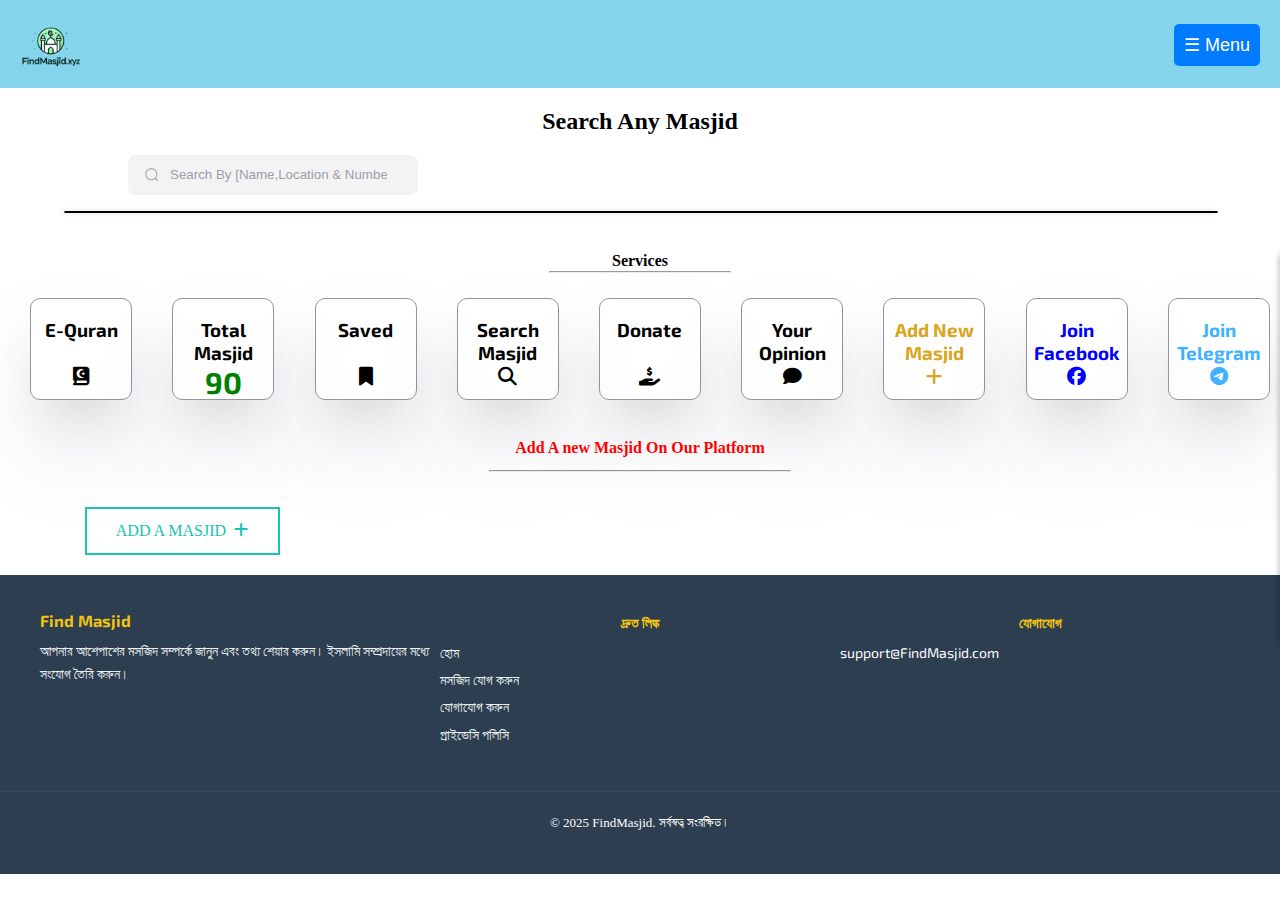
<file: index.html>
<!DOCTYPE html>
<html lang="en">

<head>
  <meta charset="UTF-8">
  <meta name="viewport" content="width=device-width, initial-scale=1.0">
  <link rel="stylesheet" href="style.css">
  <!-- Front-awesome!-->
  <link rel="stylesheet" href="https://cdnjs.cloudflare.com/ajax/libs/font-awesome/6.7.2/css/all.min.css" integrity="sha512-Evv84Mr4kqVGRNSgIGL/F/aIDqQb7xQ2vcrdIwxfjThSH8CSR7PBEakCr51Ck+w+/U6swU2Im1vVX0SVk9ABhg==" crossorigin="anonymous" referrerpolicy="no-referrer" />
  
  <link href="https://fonts.googleapis.com/css2?family=Exo+2:ital,wght@0,100..900;1,100..900&family=Roboto:ital,wght@0,100;0,300;0,400;0,500;0,700;0,900;1,100;1,300;1,400;1,500;1,700;1,900&display=swap" rel="stylesheet">
  <link rel="shortcut icon" type="image/x-icon" href="rahi.ico">
  <link rel="stylesheet" href="loader.css">

  <!-- End!-->
  <!-- fornt-Family!-->
  
  <!-- End!-->
  <title>Find Masjid.Com.BD</title>
</head>

<body>
  <div class="rahimul" id="rahimul">
    
<div class="container">
  <span></span>
  <span></span>
  <span></span>
</div>
  </div>
  
  <div class="hero">
    <header>
      <div class="main-header">
        <img src="logo.png" alt="logo">
        <button id="menu-toggle" class="menu-toggle">☰ Menu</button>
      </div>
      <nav id="navbar" class="navbar">
        <div class="nav-header">
          <button id="home-icon" class="home-icon">❌</button>
        </div>
        <ul class="ul">
          
          <li class="li"><a href="#searchBar">Search &nbsp;<i class="fa-solid fa-magnifying-glass"></i></a></li>
      
          <li class="li"><a href="saved.html">Saved &nbsp;<i class="fa-solid fa-bookmark"></i></a></li>
          
          <li class="li"><a href="#all_service">Services &nbsp;<i class="fa-brands fa-usps"></i></a></li>
          
          <li class="li"><a href="donation.html">Donate &nbsp;<i class="fa-solid fa-hand-holding-dollar"></i></a></li>
          
          <li class="li"><a href="Policy.html">About Us &nbsp;<i class="fa-solid fa-circle-info"></i></a></li>
          
          <li class="li"><a href="singin.html">Log In &nbsp;<i class="fa-solid fa-right-to-bracket"></i></a></li>


          <li class="li"><a href="singup.html">Sign Up&nbsp;<i class="fa-solid fa-user-plus"></i></a></li>


          
        </ul>
      </nav>
    </header>
    <br>
  </div>
<div class="Search_Bar">
  <h2>Search Any Masjid</mark></h2>
  <span>
<div class="group">
  <svg class="icon" aria-hidden="true" viewBox="0 0 24 24"><g><path d="M21.53 20.47l-3.66-3.66C19.195 15.24 20 13.214 20 11c0-4.97-4.03-9-9-9s-9 4.03-9 9 4.03 9 9 9c2.215 0 4.24-.804 5.808-2.13l3.66 3.66c.147.146.34.22.53.22s.385-.073.53-.22c.295-.293.295-.767.002-1.06zM3.5 11c0-4.135 3.365-7.5 7.5-7.5s7.5 3.365 7.5 7.5-3.365 7.5-7.5 7.5-7.5-3.365-7.5-7.5z"></path></g></svg>
  <input placeholder="Search By [Name,Location & Number]" id="searchBar" type="search" class="input">
</div>
      <!-- মসজিদের নাম দেখানোর এলিমেন্ট -->
        <ul id="mosqueList"></ul>
    <!-- বিস্তারিত তথ্য দেখানোর এলিমেন্ট -->
    <div class="data">
    <div id="details" style="display: none;">
      <img id="myImage">
      <h2 id="mosqueName"></h2>
      <p><strong>অবস্থান:</strong> <span id="mosqueLocation"></span></p>
      <p><strong>ইমাম:</strong> <span id="mosqueImam"></span></p>
      <p><strong>যোগাযোগ:</strong> <span id="mosqueContact"></span></p>
      <!--Rahi Add-->
      <p><strong>ইতিহাস/তথ্য:</strong> <span id="mosqueDtails"></span></p>
      <p><strong>বিস্তারিত:</strong> <a id="mosqueURL"><span>Official Page Click Here</a></span></p>

      <button id="backButton">ফিরে যান</button>
      <!--Revie option!-->
<div class="like-dislike-container">
	<div class="tool-box">
		<button class="btn-close">×</button>
	</div>
	<p class="text-content">What did you think<br>of this post?</p>				
	<div class="icons-box">
		<div class="icons">
			<label class="btn-label" for="like-checkbox">
				<span class="like-text-content">134</span>
				<input class="input-box" id="like-checkbox" type="checkbox">
				<svg class="svgs" id="icon-like-solid" xmlns="http://www.w3.org/2000/svg" viewBox="0 0 512 512"><path d="M313.4 32.9c26 5.2 42.9 30.5 37.7 56.5l-2.3 11.4c-5.3 26.7-15.1 52.1-28.8 75.2H464c26.5 0 48 21.5 48 48c0 18.5-10.5 34.6-25.9 42.6C497 275.4 504 288.9 504 304c0 23.4-16.8 42.9-38.9 47.1c4.4 7.3 6.9 15.8 6.9 24.9c0 21.3-13.9 39.4-33.1 45.6c.7 3.3 1.1 6.8 1.1 10.4c0 26.5-21.5 48-48 48H294.5c-19 0-37.5-5.6-53.3-16.1l-38.5-25.7C176 420.4 160 390.4 160 358.3V320 272 247.1c0-29.2 13.3-56.7 36-75l7.4-5.9c26.5-21.2 44.6-51 51.2-84.2l2.3-11.4c5.2-26 30.5-42.9 56.5-37.7zM32 192H96c17.7 0 32 14.3 32 32V448c0 17.7-14.3 32-32 32H32c-17.7 0-32-14.3-32-32V224c0-17.7 14.3-32 32-32z"></path></svg>
				<svg class="svgs" id="icon-like-regular" xmlns="http://www.w3.org/2000/svg" viewBox="0 0 512 512"><path d="M323.8 34.8c-38.2-10.9-78.1 11.2-89 49.4l-5.7 20c-3.7 13-10.4 25-19.5 35l-51.3 56.4c-8.9 9.8-8.2 25 1.6 33.9s25 8.2 33.9-1.6l51.3-56.4c14.1-15.5 24.4-34 30.1-54.1l5.7-20c3.6-12.7 16.9-20.1 29.7-16.5s20.1 16.9 16.5 29.7l-5.7 20c-5.7 19.9-14.7 38.7-26.6 55.5c-5.2 7.3-5.8 16.9-1.7 24.9s12.3 13 21.3 13L448 224c8.8 0 16 7.2 16 16c0 6.8-4.3 12.7-10.4 15c-7.4 2.8-13 9-14.9 16.7s.1 15.8 5.3 21.7c2.5 2.8 4 6.5 4 10.6c0 7.8-5.6 14.3-13 15.7c-8.2 1.6-15.1 7.3-18 15.1s-1.6 16.7 3.6 23.3c2.1 2.7 3.4 6.1 3.4 9.9c0 6.7-4.2 12.6-10.2 14.9c-11.5 4.5-17.7 16.9-14.4 28.8c.4 1.3 .6 2.8 .6 4.3c0 8.8-7.2 16-16 16H286.5c-12.6 0-25-3.7-35.5-10.7l-61.7-41.1c-11-7.4-25.9-4.4-33.3 6.7s-4.4 25.9 6.7 33.3l61.7 41.1c18.4 12.3 40 18.8 62.1 18.8H384c34.7 0 62.9-27.6 64-62c14.6-11.7 24-29.7 24-50c0-4.5-.5-8.8-1.3-13c15.4-11.7 25.3-30.2 25.3-51c0-6.5-1-12.8-2.8-18.7C504.8 273.7 512 257.7 512 240c0-35.3-28.6-64-64-64l-92.3 0c4.7-10.4 8.7-21.2 11.8-32.2l5.7-20c10.9-38.2-11.2-78.1-49.4-89zM32 192c-17.7 0-32 14.3-32 32V448c0 17.7 14.3 32 32 32H96c17.7 0 32-14.3 32-32V224c0-17.7-14.3-32-32-32H32z"></path></svg>
				<div class="fireworks">
					<div class="checked-like-fx"></div>
				</div>
			</label>
		</div>
		<div class="icons">
			<label class="btn-label" for="dislike-checkbox">
				<input class="input-box" id="dislike-checkbox" type="checkbox">
				<div class="fireworks">
					<div class="checked-dislike-fx"></div>
				</div>
				<svg class="svgs" id="icon-dislike-solid" xmlns="http://www.w3.org/2000/svg" viewBox="0 0 512 512"><path d="M313.4 32.9c26 5.2 42.9 30.5 37.7 56.5l-2.3 11.4c-5.3 26.7-15.1 52.1-28.8 75.2H464c26.5 0 48 21.5 48 48c0 18.5-10.5 34.6-25.9 42.6C497 275.4 504 288.9 504 304c0 23.4-16.8 42.9-38.9 47.1c4.4 7.3 6.9 15.8 6.9 24.9c0 21.3-13.9 39.4-33.1 45.6c.7 3.3 1.1 6.8 1.1 10.4c0 26.5-21.5 48-48 48H294.5c-19 0-37.5-5.6-53.3-16.1l-38.5-25.7C176 420.4 160 390.4 160 358.3V320 272 247.1c0-29.2 13.3-56.7 36-75l7.4-5.9c26.5-21.2 44.6-51 51.2-84.2l2.3-11.4c5.2-26 30.5-42.9 56.5-37.7zM32 192H96c17.7 0 32 14.3 32 32V448c0 17.7-14.3 32-32 32H32c-17.7 0-32-14.3-32-32V224c0-17.7 14.3-32 32-32z"></path></svg>
				<svg class="svgs" id="icon-dislike-regular" xmlns="http://www.w3.org/2000/svg" viewBox="0 0 512 512"><path d="M323.8 34.8c-38.2-10.9-78.1 11.2-89 49.4l-5.7 20c-3.7 13-10.4 25-19.5 35l-51.3 56.4c-8.9 9.8-8.2 25 1.6 33.9s25 8.2 33.9-1.6l51.3-56.4c14.1-15.5 24.4-34 30.1-54.1l5.7-20c3.6-12.7 16.9-20.1 29.7-16.5s20.1 16.9 16.5 29.7l-5.7 20c-5.7 19.9-14.7 38.7-26.6 55.5c-5.2 7.3-5.8 16.9-1.7 24.9s12.3 13 21.3 13L448 224c8.8 0 16 7.2 16 16c0 6.8-4.3 12.7-10.4 15c-7.4 2.8-13 9-14.9 16.7s.1 15.8 5.3 21.7c2.5 2.8 4 6.5 4 10.6c0 7.8-5.6 14.3-13 15.7c-8.2 1.6-15.1 7.3-18 15.1s-1.6 16.7 3.6 23.3c2.1 2.7 3.4 6.1 3.4 9.9c0 6.7-4.2 12.6-10.2 14.9c-11.5 4.5-17.7 16.9-14.4 28.8c.4 1.3 .6 2.8 .6 4.3c0 8.8-7.2 16-16 16H286.5c-12.6 0-25-3.7-35.5-10.7l-61.7-41.1c-11-7.4-25.9-4.4-33.3 6.7s-4.4 25.9 6.7 33.3l61.7 41.1c18.4 12.3 40 18.8 62.1 18.8H384c34.7 0 62.9-27.6 64-62c14.6-11.7 24-29.7 24-50c0-4.5-.5-8.8-1.3-13c15.4-11.7 25.3-30.2 25.3-51c0-6.5-1-12.8-2.8-18.7C504.8 273.7 512 257.7 512 240c0-35.3-28.6-64-64-64l-92.3 0c4.7-10.4 8.7-21.2 11.8-32.2l5.7-20c10.9-38.2-11.2-78.1-49.4-89zM32 192c-17.7 0-32 14.3-32 32V448c0 17.7 14.3 32 32 32H96c17.7 0 32-14.3 32-32V224c0-17.7-14.3-32-32-32H32z"></path></svg>
				<span class="dislike-text-content"></span>
			</label>
		</div>
	</div>
</div>
      <!--End-->

      
    </div>
    </div>
    

    <!-- কোনো মসজিদ না পাওয়া গেলে বার্তা -->
    <p id="noResult" style="display: none; color: red; text-align: center;">
      কোনো মসজিদ পাওয়া যায়নি!
    </p>
</div>
  </span>
</div>
<br id="all_service">
<h4>Services</h4>
<hr class="hr1">
<services>
    <div class="all_service">
      
     <a href="https://quran.com/bn">
    <div class="service1 alls">
     <h3>E-Quran<br><br><i class="fa-solid fa-quran"></i></h3>
    </a>
    </div>
    
     <a href="#">
   <div class="service1 alls">
     <h3>Total Masjid <br><span style="color: green" id="masjid_count">1000</span></h3>
      </a>
     </div>
    
    <a href="saved.html">
        <div class="service2 alls" >
       <h3>Saved <br><br><i class="fa-solid fa-bookmark"></i></h3>
    </a>
    </div>
    <a href="#searchBar">
        <div class="service13 alls" >
        <h3>Search Masjid <br><i class="fa-solid fa-magnifying-glass"></i></h3>
    </a>
    </div>
    <a href="donation.html">
            <div class="service16 alls">
           <h3>Donate <br><br><i class="fa-solid fa-hand-holding-dollar faicon"></i></h3>
     </a>
    </div>
    <a href="opinion.html">
         <div class="service5 alls">
          <h3>Your Opinion <br><i class="fa-solid fa-comment"></i></h3>
    </a>
    </div>
    <a href="#">
      <div class="service16 alls">
        <h3 style="color: goldenrod">Add New Masjid<br><i class="fa-solid fa-plus fa-bounce"></i></h3>
    </a>
    </div>
    
        <a href="https://www.facebook.com/profile.php?id=61571156823686&mibextid=ZbWKwL">
      <div class="service16 alls">
        <h3 style="color : #0000ff">Join Facebook<br><i class="fa-brands fa-facebook fa-bounce"></i></h3>
    </a>
    </div>
    
        <a href="https://t.me/findmasjid">
      <div class="service16 alls">
        <h3 style="color: #40B1FF">Join Telegram<br><i class="fa-brands fa-telegram fa-bounce"></i></h3>
    </a>
    </div>
    
  </div>
  
</services>
<br>
<New_Masjid_Add>
  <h4 style="color: red">Add A new Masjid On Our Platform</h4>
<hr class="hr2">
  <div class="addbtn_ma">
<button class="buttonn">Add A Masjid &nbsp;<i class="fa-solid fa-plus"></i>
</button>
  </div>
</New_Masjid_Add>

<footer class="footer">
  <div class="footer-container">
    <div class="footer-section">
      <h3>Find Masjid</h3>
      <p>আপনার আশেপাশের মসজিদ সম্পর্কে জানুন এবং তথ্য শেয়ার করুন। ইসলামি সম্প্রদায়ের মধ্যে সংযোগ তৈরি করুন।</p>
    </div>
    <div class="footer-section">
      <h4>দ্রুত লিঙ্ক</h4>
      <ul>
        <li><a href="#">হোম</a></li>
        <li><a href="#searchBar">মসজিদ যোগ করুন</a></li>
        <li><a href="mailto:g">যোগাযোগ করুন</a></li>
        <li><a href="Policy.html">প্রাইভেসি পলিসি</a></li>
      </ul>
    </div>
    <div class="footer-section">
      <h4>যোগাযোগ</h4>
      <p><a style="color: white ; text-decoration: none" href="mailto:support@emasjid.com">support@FindMasjid.com</a></p>
    </div>
  </div>
  <div class="footer-bottom">
    <p><a style="text-decoration: none ; color: white"  href="Policy.html">&copy; 2025 FindMasjid. সর্বস্বত্ব সংরক্ষিত।</a></p>
  </div>
</footer>


  <script src="nav.js"></script>
  <script src="script.js"></script>
  <script src="loader.js"></script>


</body>

</html>
</file>
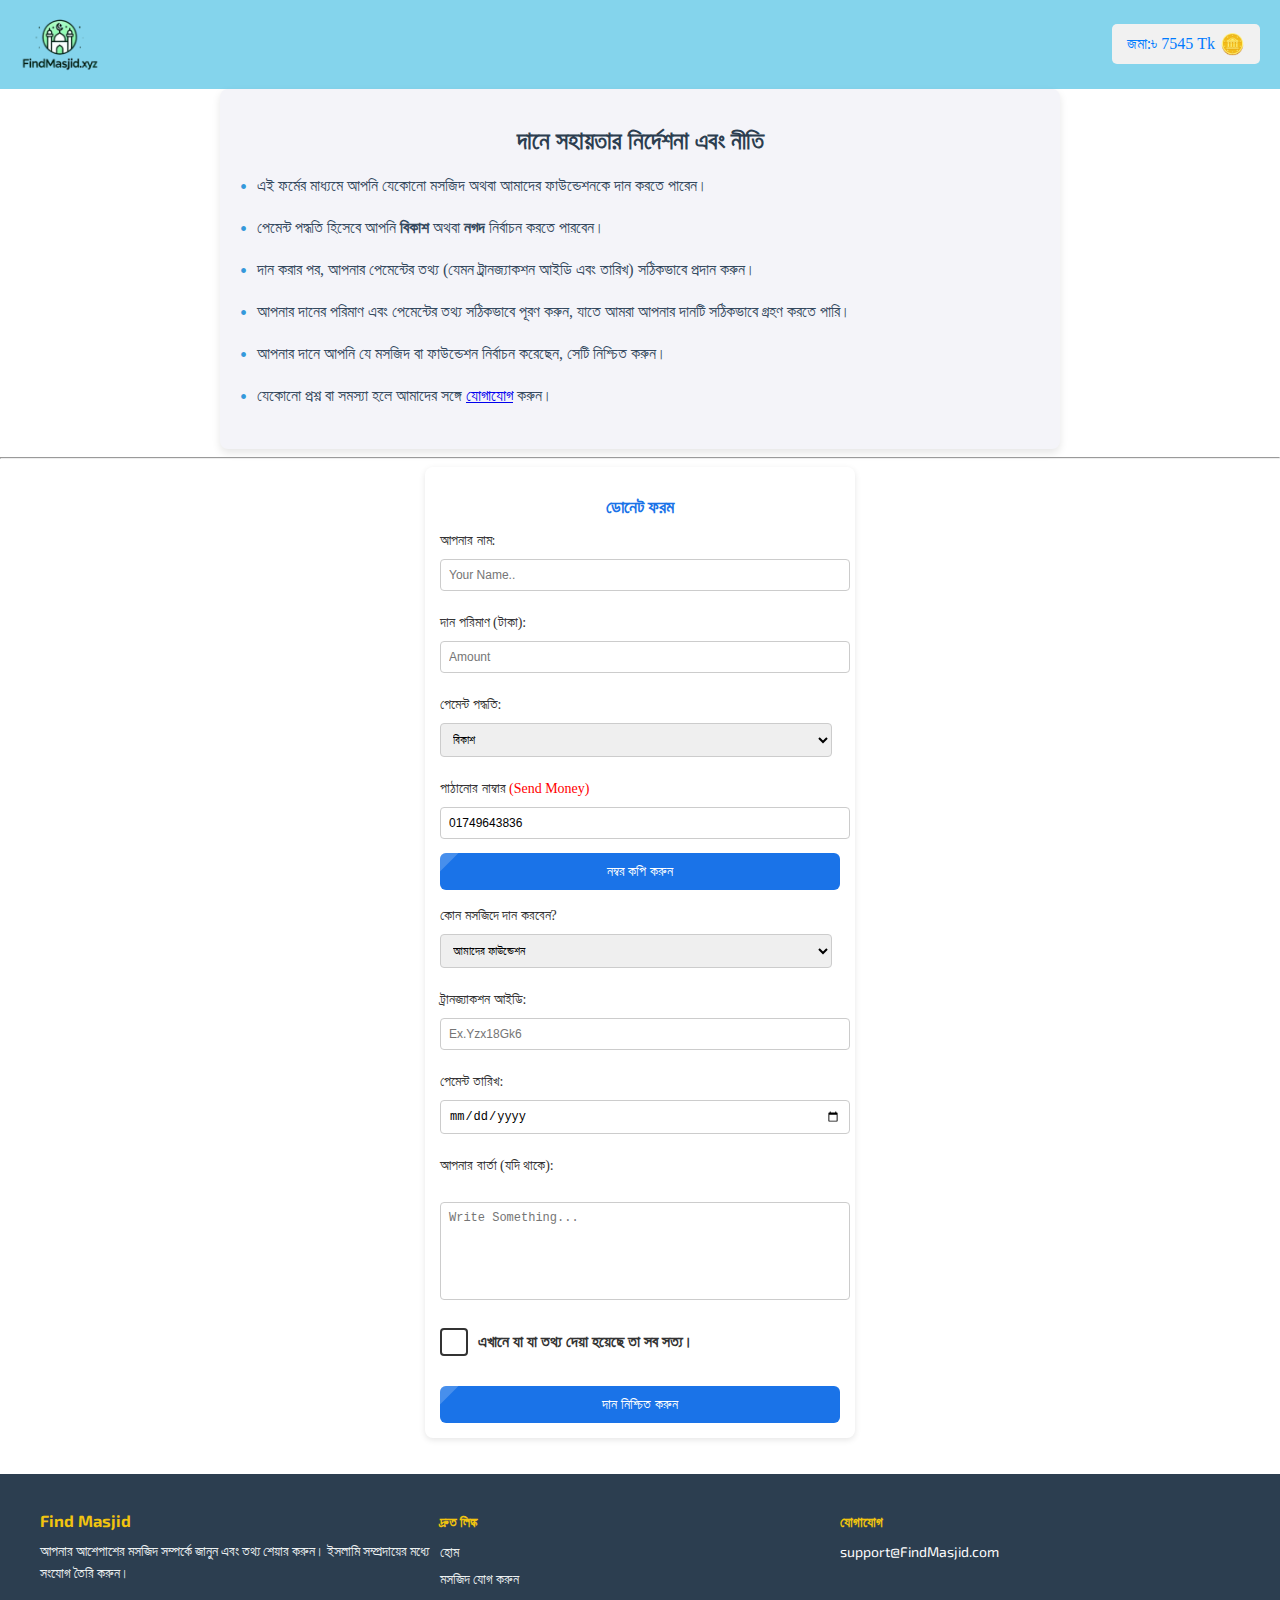
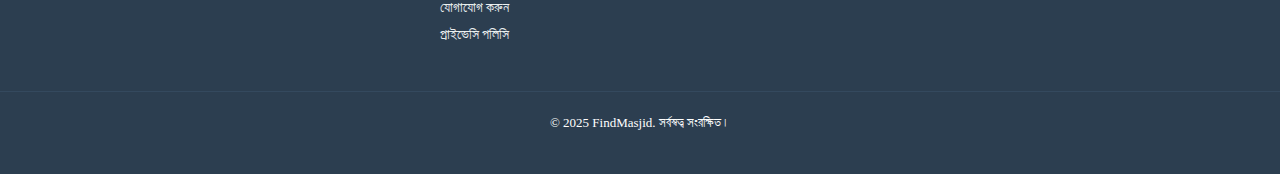
<file: donation.html>
<!DOCTYPE html>
<html lang="bn">
<head>
  <meta charset="UTF-8">
  <meta name="viewport" content="width=device-width, initial-scale=1.0">
  <link rel="stylesheet" href="https://cdnjs.cloudflare.com/ajax/libs/font-awesome/6.7.2/css/all.min.css" integrity="sha512-Evv84Mr4kqVGRNSgIGL/F/aIDqQb7xQ2vcrdIwxfjThSH8CSR7PBEakCr51Ck+w+/U6swU2Im1vVX0SVk9ABhg==" crossorigin="anonymous" referrerpolicy="no-referrer" />
  
  <link href="https://fonts.googleapis.com/css2?family=Exo+2:ital,wght@0,100..900;1,100..900&family=Roboto:ital,wght@0,100;0,300;0,400;0,500;0,700;0,900;1,100;1,300;1,400;1,500;1,700;1,900&display=swap" rel="stylesheet">
  <link rel="shortcut icon" type="image/x-icon" href="rahi.ico">
  <link rel="stylesheet" href="donation.css">
  <link rel="stylesheet" href="footer.css">

  <title>Donation From - Find Masjid</title>
  <style>
    /* হেডার স্টাইল */
    body{
      margin: 0px;
      padding: 0px;
    }
    header {
      display: flex;
      justify-content: space-between;
      align-items: center;
      padding: 10px 20px;
      background-color: #84D4EC;
      color: white;
    }

    /* লোগোর স্টাইল */
    .logo img{
      width: 80px;
    }

    /* ফান্ড বক্সের স্টাইল */
    .fund-box {
      display: flex;
      align-items: center;
      padding: 8px 15px;
      background-color: #f1f1f1;
      color: #007BFF;
      border-radius: 5px;
      font-size: 16px;
      flex-direction: row;
    }

    /* কয়েন চিহ্নের জন্য */
    .coin-icon {
      margin-left: 5px;
      font-size: 20px;
    }

    /* মোবাইল রেসপন্সিভ স্টাইল */
    @media (max-width: 768px) {
      header {
        flex-direction: row;  /* মোবাইল স্ক্রীনে হেডারটি কলাম আকারে সাজানো হবে */
        align-items: flex-start;  /* বাম দিকে সাজানো হবে */
        padding: 15px;
      }


      .fund-box {
        font-size: 14px;  /* মোবাইলের জন্য ফান্ড বক্সের ফন্ট সাইজ কমানো */
        padding: 6px 12px;
        margin-top: 10px;
      }

      .coin-icon {
        font-size: 18px;  /* কয়েন চিহ্নের আকার কমানো */
      }
    }
  </style>
</head>
<body>

  <!-- হেডার সেকশন -->
  <header>
    <!-- লোগো -->
    <div class="logo">
      <a href="index.html"><img src="logo.png" alt="logo.png">
</a>
    </div>

    <!-- ফান্ড বক্স -->
    <a href="#" style="text-decoration: none">
      <div class="fund-box">
  <span>জমা:</span>
  <span>৳ 7545 Tk</span> <!-- এখানে আপনি ফাউন্ডেশনের টাকা পরিবর্তন করতে পারেন -->
  <span class="coin-icon">🪙</span>
</div>
    </a>
  </header>
  
  <guideline>
      <div class="guidelines">
    <h2>দানে সহায়তার নির্দেশনা এবং নীতি</h2>
    <ul>
      <li>এই ফর্মের মাধ্যমে আপনি যেকোনো মসজিদ অথবা আমাদের ফাউন্ডেশনকে দান করতে পারেন।</li>
      <li>পেমেন্ট পদ্ধতি হিসেবে আপনি <strong>বিকাশ</strong> অথবা <strong>নগদ</strong> নির্বাচন করতে পারবেন।</li>
      <li>দান করার পর, আপনার পেমেন্টের তথ্য (যেমন ট্রানজ্যাকশন আইডি এবং তারিখ) সঠিকভাবে প্রদান করুন।</li>
      <li>আপনার দানের পরিমাণ এবং পেমেন্টের তথ্য সঠিকভাবে পূরণ করুন, যাতে আমরা আপনার দানটি সঠিকভাবে গ্রহণ করতে পারি।</li>
      <li>আপনার দানে আপনি যে মসজিদ বা ফাউন্ডেশন নির্বাচন করেছেন, সেটি নিশ্চিত করুন।</li>
      <li>যেকোনো প্রশ্ন বা সমস্যা হলে আমাদের সঙ্গে <a href="mailto:">যোগাযোগ</a> করুন।</li>
    </ul>
  </div>
  </guideline>
  <hr>
  <form name="submit-to-google-sheet" method="POST">
    <h2>ডোনেট ফরম</h2>
  <label for="name">আপনার নাম:</label>
  <input type="text" id="name" name="name" required placeholder="Your Name.."><br><br>

  <label for="amount">দান পরিমাণ (টাকা):</label>
  <input type="number" id="amount" name="amount" required placeholder="Amount"><br><br>

  <label for="payment-method">পেমেন্ট পদ্ধতি:</label>
  <select id="payment-method" name="payment_method" required>
    <option value="bkash">বিকাশ</option>
    <option value="nagad">নগদ</option>
  </select><br><br>
    <!-- Phone Number Section -->
  <label for="phone-number">পাঠানোর নাম্বার <span style="color:red">(Send Money)</span></label>
  <input type="text" id="phone-number" name="phone_number" value="01749643836" readonly><br>

  <button type="button" onclick="copyNumber()">নম্বর কপি করুন</button><br>

  <label for="masjid-selection">কোন মসজিদে দান করবেন?</label>
  <select id="masjid-selection" name="masjid" required>
    <option value="foundation" selected>আমাদের ফাউন্ডেশন</option>
    <option value="sobhanbagh">সোবহানবাগ মসজিদ</option>
    <option value="another_masjid">অন্য কোন মসজিদ</option>
  </select><br><br>

  <label for="transaction-id">ট্রানজ্যাকশন আইডি:</label>
  <input type="text" id="transaction-id" name="transaction_id" required placeholder="Ex.Yzx18Gk6"><br><br>

  <label for="payment-date">পেমেন্ট তারিখ:</label>
  <input type="date" placeholder="Click And Selecte" id="payment-date" name="payment_date" required><br><br>

  <label for="message">আপনার বার্তা (যদি থাকে):</label><br>
  <textarea id="message" placeholder="Write Something..." name="message"></textarea><br><br>
<label class="custom-checkbox">
  <input name="dummy" type="checkbox" required>
  <span class="checkmark"></span><span class="rahi-re" > <b>এখানে যা যা তথ্য দেয়া হয়েছে তা সব সত্য। </b></span>
</label>
<br><br>

<button id="btn-sub" onclick="rahi()" type="submit">দান নিশ্চিত করুন</button>

</form>
<br><br>

<script>
  function copyNumber() {
    var phoneNumberField = document.getElementById("phone-number");
    phoneNumberField.select();
    phoneNumberField.setSelectionRange(0, 99999); // For mobile devices
    document.execCommand("copy");
    alert("নম্বর কপি হয়ে গেছে!");
  }
</script>

<footer class="footer">
  <div class="footer-container">
    <div class="footer-section">
      <h3>Find Masjid</h3>
      <p>আপনার আশেপাশের মসজিদ সম্পর্কে জানুন এবং তথ্য শেয়ার করুন। ইসলামি সম্প্রদায়ের মধ্যে সংযোগ তৈরি করুন।</p>
    </div>
    <div class="footer-section">
      <h4>দ্রুত লিঙ্ক</h4>
      <ul>
        <li><a href="index.html">হোম</a></li>
        <li><a href="#searchBar">মসজিদ যোগ করুন</a></li>
        <li><a href="mailto:g">যোগাযোগ করুন</a></li>
        <li><a href="Policy.html">প্রাইভেসি পলিসি</a></li>
      </ul>
    </div>
    <div class="footer-section">
      <h4>যোগাযোগ</h4>
      <p><a style="color: white ; text-decoration: none" href="mailto:support@emasjid.com">support@FindMasjid.com</a></p>
    </div>
  </div>
  <div class="footer-bottom">
    <p><a style="text-decoration: none ; color: white"  href="Policy.html">&copy; 2025 FindMasjid. সর্বস্বত্ব সংরক্ষিত।</a></p>
  </div>
</footer>

  
<script src="donation.js"></script>
</body>
</html>
</file>
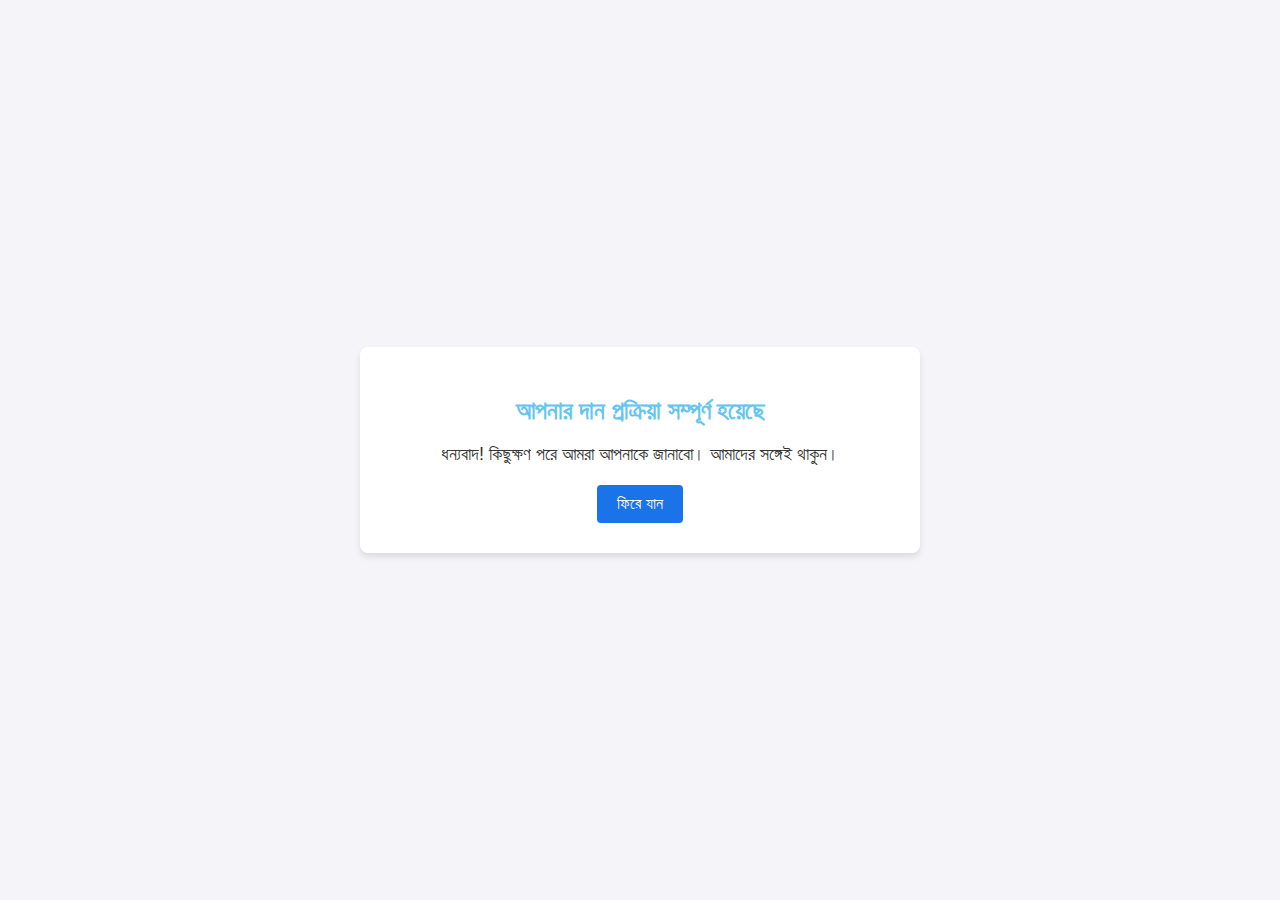
<file: Donation_Ok.html>
<!DOCTYPE html>
<html lang="bn">
<head>
    <meta charset="UTF-8">
    <meta name="viewport" content="width=device-width, initial-scale=1.0">
    <title>দান প্রক্রিয়া সম্পূর্ণ</title>
    <style>
        body {
            font-family: Arial, sans-serif;
            background-color: #f4f4f9;
            display: flex;
            justify-content: center;
            align-items: center;
            height: 100vh;
            margin: 0;
        }
        .container {
            background-color: #fff;
            padding: 30px;
            border-radius: 8px;
            box-shadow: 0 4px 6px rgba(0, 0, 0, 0.1);
            text-align: center;
            max-width: 500px;
            width: 100%;
        }
        h2 {
            color: #66C5EF;
        }
        p {
            font-size: 18px;
            color: #333;
            margin-bottom: 20px;
        }
        button {
            background-color: #1a73e8;
            color: #fff;
            padding: 10px 20px;
            border: none;
            border-radius: 4px;
            font-size: 16px;
            cursor: pointer;
            transition: background-color 0.3s ease;
        }
        button:hover {
            background-color: #165bb8;
        }
    </style>
</head>
<body>

    <div class="container">
        <h2>আপনার দান প্রক্রিয়া সম্পূর্ণ হয়েছে</h2>
        <p>ধন্যবাদ! কিছুক্ষণ পরে আমরা আপনাকে জানাবো। আমাদের সঙ্গেই থাকুন।</p>
        <button onclick="goBack()">ফিরে যান</button>
    </div>

    <script>
        function goBack() {
            window.location.href = 'index.html' // Back to the previous page
        }
    </script>

</body>
</html>
</file>
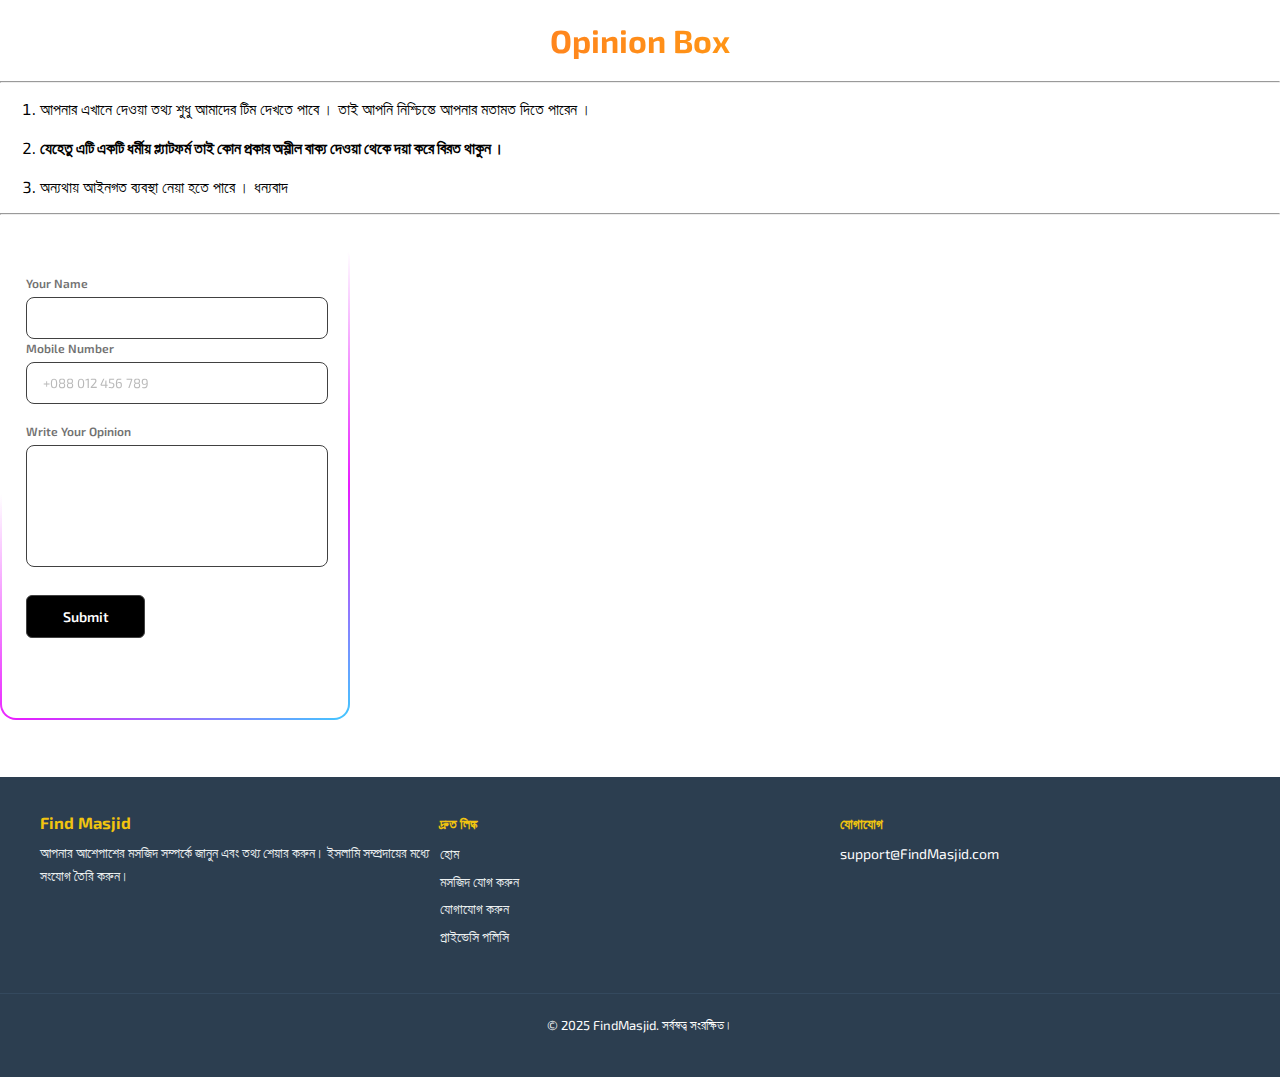
<file: opinion.html>
<!DOCTYPE html>
<html>

<head>
  <meta charset="UTF-8">
  <meta name="viewport" content="width=device-width, initial-scale=1">
  <link href="https://fonts.googleapis.com/css2?family=Exo+2:ital,wght@0,100..900;1,100..900&family=Roboto:ital,wght@0,100;0,300;0,400;0,500;0,700;0,900;1,100;1,300;1,400;1,500;1,700;1,900&display=swap" rel="stylesheet">
  <link rel="stylesheet" href="footer.css">

  <title>Opinion</title>
  <style>
   /* From Uiverse.io by gharsh11032000 */ 
.form-container {
  width: 350px;
  background: linear-gradient(white, white) padding-box,
              linear-gradient(145deg, transparent 35%,#e81cff, #40c9ff) border-box;
  border: 2px solid transparent;
  padding: 32px 24px;
  font-size: 14px;
  font-family: inherit;
  color: black;
  display: flex;
  flex-direction: column;
  gap: 20px;
  box-sizing: border-box;
  border-radius: 16px;
}

.form-container button:active {
  scale: 0.95;
}

.form-container .form {
  display: flex;
  flex-direction: column;
  gap: 20px;
}

.form-container .form-group {
  display: flex;
  flex-direction: column;
  gap: 2px;
}

.form-container .form-group label {
  display: block;
  margin-bottom: 5px;
  color: #717171;
  font-weight: 600;
  font-size: 12px;
}

.form-container .form-group input {
  width: 90%;
  padding: 12px 16px;
  border-radius: 8px;
  color: black;
  font-family: inherit;
  background-color: transparent;
  border: 1px solid #414141;
}

.form-container .form-group textarea {
  width: 90%;
  padding: 12px 16px;
  border-radius: 8px;
  resize: none;
  color: black;
  height: 96px;
  border: 1px solid #414141;
  background-color: transparent;
  font-family: inherit;
}

.form-container .form-group input::placeholder {
  opacity: 0.5;
}

.form-container .form-group input:focus {
  outline: none;
  border-color: #e81cff;
}

.form-container .form-group textarea:focus {
  outline: none;
  border-color: #e81cff;
}

.form-container .form-submit-btn {
  display: flex;
  align-items: flex-start;
  justify-content: center;
  align-self: flex-start;
  font-family: inherit;
  color: white;
  font-weight: 600;
  width: 40%;
  background: black;
  border: 1px solid #414141;
  padding: 12px 16px;
  font-size: inherit;
  gap: 8px;
  margin-top: 8px;
  cursor: pointer;
  border-radius: 6px;
}

.form-container .form-submit-btn:hover {
  background-color: #fff;
  border-color: #fff;
}

h1{
  text-align: center;
  background-image: linear-gradient(to right, #FF5733, #FFC300);
-webkit-background-clip: text;
-webkit-text-fill-color: transparent;
background-clip: text;
      
}
body{
  margin: 0px;
  padding: 0px;
  font-family: "Exo 2", sans-serif;
}
.backbtn{
  background: black;
  color: white;
  font-weight: bold;
  padding: 15px;
  border-radius: 10px;
  margin-top: 5px;
  margin-left: 137px;
  display: none;
}


  </style>
</head>
<body>
  <header>
    <h1>Opinion Box</h1>
    <hr>
  </header>

   <ol>
     <li>আপনার এখানে দেওয়া তথ্য শুধু আমাদের টিম দেখতে পাবে । তাই আপনি নিশ্চিন্তে আপনার মতামত দিতে পারেন ।</li><br>
     <li><b>যেহেতু এটি একটি ধর্মীয় প্ল্যাটফর্ম তাই কোন প্রকার 
     অশ্লীল বাক্য দেওয়া থেকে দয়া করে বিরত থাকুন ।</b></li><br>
     <li>অন্যথায় আইনগত ব্যবস্থা নেয়া হতে পারে ।  ধন্যবাদ </li>
   </ol>
   <hr>

<br>
<form name="submit-to-google-sheet">
<div class="form-container">
        <div class="form-group">
          <label for="name">Your Name</label>
          <input type="text" id="text" name="name" required="">
          
          <label for="number">Mobile Number</label>
            <input type="number" id="number" name="number" required="" placeholder="+088 012 456 789">
        </div>
        <div class="form-group">
          <label for="textarea">Write Your Opinion</label>
          <textarea name="textarea" id="textarea" rows="10" cols="50" required="">          </textarea>
        </div>
        <button id="btn" class="form-submit-btn" type="submit">Submit</button>
      <p id="white"></p>
    </div>
</form>
      <a href="index.html" style="text-decoration: none"><button id="btn_back" class="backbtn">Go Back</button></a>

<br><br><br>
<footer class="footer">
  <div class="footer-container">
    <div class="footer-section">
      <h3>Find Masjid</h3>
      <p>আপনার আশেপাশের মসজিদ সম্পর্কে জানুন এবং তথ্য শেয়ার করুন। ইসলামি সম্প্রদায়ের মধ্যে সংযোগ তৈরি করুন।</p>
    </div>
    <div class="footer-section">
      <h4>দ্রুত লিঙ্ক</h4>
      <ul>
        <li><a href="index.html">হোম</a></li>
        <li><a href="#">মসজিদ যোগ করুন</a></li>
        <li><a href="mailto:g">যোগাযোগ করুন</a></li>
        <li><a href="Policy.html">প্রাইভেসি পলিসি</a></li>
      </ul>
    </div>
    <div class="footer-section">
      <h4>যোগাযোগ</h4>
      <p><a style="color: white ; text-decoration: none" href="mailto:support@emasjid.com">support@FindMasjid.com</a></p>
    </div>
  </div>
  <div class="footer-bottom">
    <p><a style="text-decoration: none ; color: white"  href="Policy.html">&copy; 2025 FindMasjid. সর্বস্বত্ব সংরক্ষিত।</a></p>
  </div>
</footer>
<script>
  const scriptURL = '' // দেওয়া লাগবে। 
  const form = document.forms['submit-to-google-sheet']

  form.addEventListener('submit', e => {
    e.preventDefault()
    fetch(scriptURL, { method: 'POST', body: new FormData(form) })
      .then(response => console.log('Success!', response))
      .catch(error => console.error('Error!', error.message))
  })
  
 let btn = document.getElementById('btn');
  
  btn.addEventListener('click', function(){
    btn.style.display = 'none'; 
    document.getElementById('white').innerText = 'Your Opinion Send Successfully'
   document.getElementById('btn_back').style.display = 'block';

  })
 
</script>

</body>
</html>
</file>
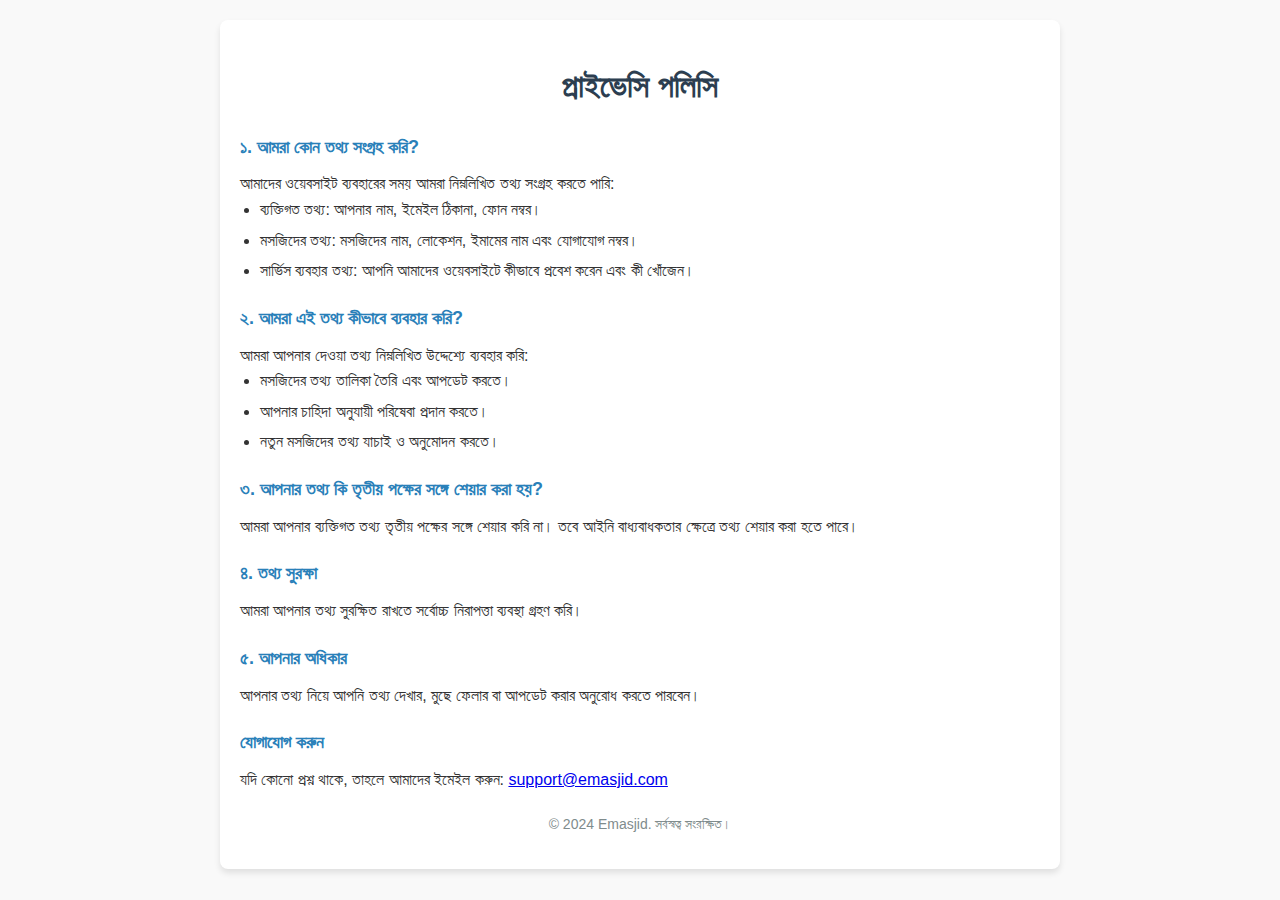
<file: Policy.html>
<!DOCTYPE html>
<html lang="bn">
<head>
  <meta charset="UTF-8">
  <meta name="viewport" content="width=device-width, initial-scale=1.0">
  <title>প্রাইভেসি পলিসি</title>
  <link rel="stylesheet" href="loader.css">
<style>
  /* পলিসি পৃষ্ঠার জন্য স্টাইল */

body {
  font-family: Arial, sans-serif;
  line-height: 1.6;
  margin: 0;
  padding: 0;
  background-color: #f9f9f9;
  color: #333;
}

.policy-container {
  max-width: 800px;
  margin: 20px auto;
  background: #fff;
  padding: 20px;
  border-radius: 8px;
  box-shadow: 0 4px 6px rgba(0, 0, 0, 0.1);
}

header h1 {
  text-align: center;
  color: #2c3e50;
  margin-bottom: 20px;
}

main section {
  margin-bottom: 20px;
}

main section h2 {
  color: #2980b9;
  font-size: 18px;
  margin-bottom: 10px;
}

main section p,
main section ul {
  margin: 0;
  padding: 0;
}

main section ul {
  list-style-type: disc;
  padding-left: 20px;
}

main section ul li {
  margin-bottom: 5px;
}

footer {
  text-align: center;
  margin-top: 20px;
  font-size: 14px;
  color: #7f8c8d;
}
</style>  
</head>
<body>
  <div class="rahimul" id="rahimul">
    
<div class="container">
  <span></span>
  <span></span>
  <span></span>
</div>
  </div>
  
  <div class="policy-container">
    <header>
      <h1>প্রাইভেসি পলিসি</h1>
    </header>
    <main>
      <section>
        <h2>১. আমরা কোন তথ্য সংগ্রহ করি?</h2>
        <p>আমাদের ওয়েবসাইট ব্যবহারের সময় আমরা নিম্নলিখিত তথ্য সংগ্রহ করতে পারি:</p>
        <ul>
          <li>ব্যক্তিগত তথ্য: আপনার নাম, ইমেইল ঠিকানা, ফোন নম্বর।</li>
          <li>মসজিদের তথ্য: মসজিদের নাম, লোকেশন, ইমামের নাম এবং যোগাযোগ নম্বর।</li>
          <li>সার্ভিস ব্যবহার তথ্য: আপনি আমাদের ওয়েবসাইটে কীভাবে প্রবেশ করেন এবং কী খোঁজেন।</li>
        </ul>
      </section>

      <section>
        <h2>২. আমরা এই তথ্য কীভাবে ব্যবহার করি?</h2>
        <p>আমরা আপনার দেওয়া তথ্য নিম্নলিখিত উদ্দেশ্যে ব্যবহার করি:</p>
        <ul>
          <li>মসজিদের তথ্য তালিকা তৈরি এবং আপডেট করতে।</li>
          <li>আপনার চাহিদা অনুযায়ী পরিষেবা প্রদান করতে।</li>
          <li>নতুন মসজিদের তথ্য যাচাই ও অনুমোদন করতে।</li>
        </ul>
      </section>

      <section>
        <h2>৩. আপনার তথ্য কি তৃতীয় পক্ষের সঙ্গে শেয়ার করা হয়?</h2>
        <p>আমরা আপনার ব্যক্তিগত তথ্য তৃতীয় পক্ষের সঙ্গে শেয়ার করি না। তবে আইনি বাধ্যবাধকতার ক্ষেত্রে তথ্য শেয়ার করা হতে পারে।</p>
      </section>

      <section>
        <h2>৪. তথ্য সুরক্ষা</h2>
        <p>আমরা আপনার তথ্য সুরক্ষিত রাখতে সর্বোচ্চ নিরাপত্তা ব্যবস্থা গ্রহণ করি।</p>
      </section>

      <section>
        <h2>৫. আপনার অধিকার</h2>
        <p>আপনার তথ্য নিয়ে আপনি তথ্য দেখার, মুছে ফেলার বা আপডেট করার অনুরোধ করতে পারবেন।</p>
      </section>

      <section>
        <h2>যোগাযোগ করুন</h2>
        <p>যদি কোনো প্রশ্ন থাকে, তাহলে আমাদের ইমেইল করুন: <a href="mailto:support@emasjid.com">support@emasjid.com</a></p>
      </section>
    </main>
    <footer>
      <p>&copy; 2024 Emasjid. সর্বস্বত্ব সংরক্ষিত।</p>
    </footer>
  </div>
  <script src="loader.js"></script>
</body>
</html>
</file>
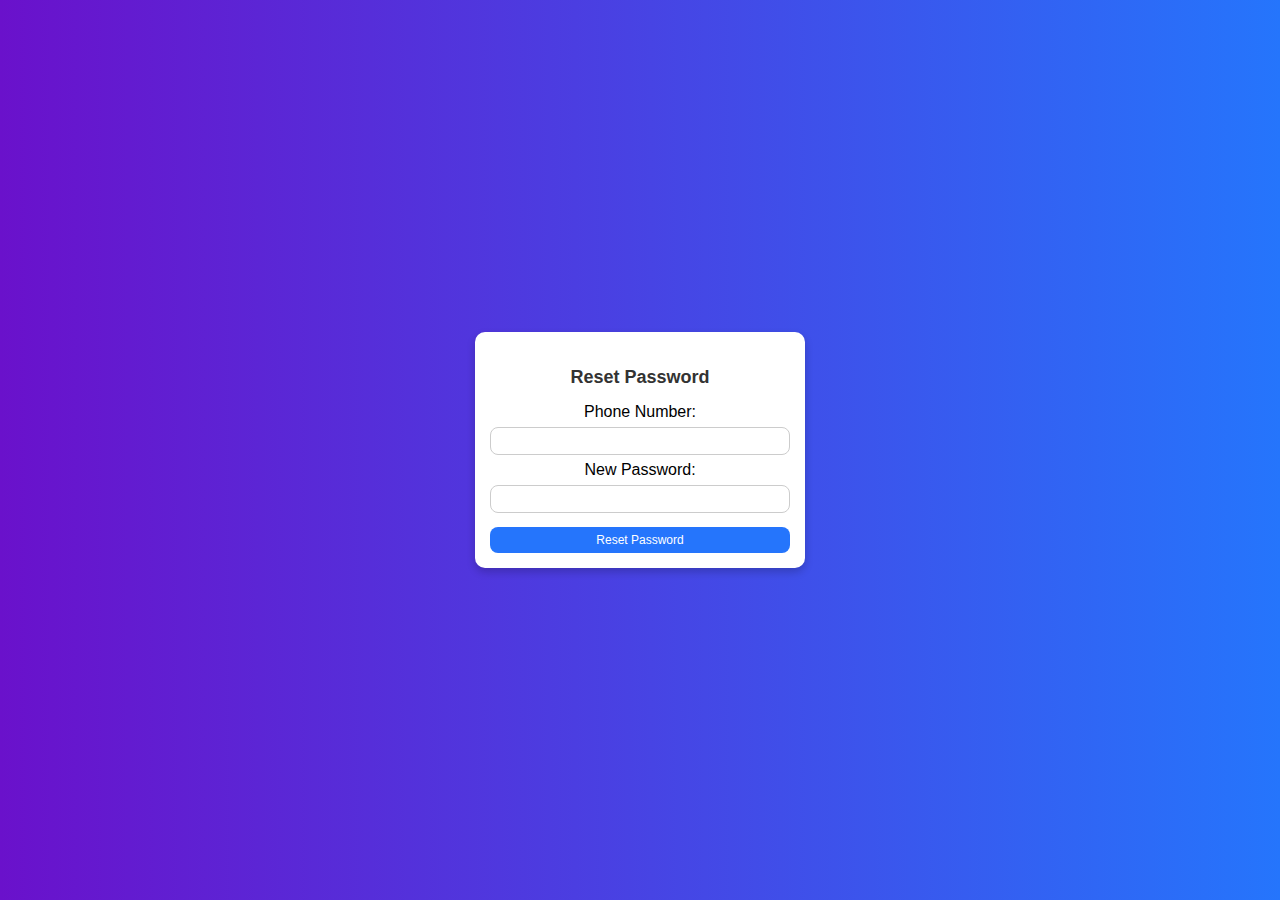
<file: reset_password.html>
<!DOCTYPE html>
<html lang="en">
<head>
    <meta charset="UTF-8">
    <meta name="viewport" content="width=device-width, initial-scale=1.0">
    <link rel="icon" href="zebralogo.f.png" type="image/x-icon">
    <title>Reset Password</title>
    <style>
        body {
            font-family: 'Poppins', sans-serif;
            background: linear-gradient(to right, #6a11cb, #2575fc);
            display: flex;
            justify-content: center;
            align-items: center;
            height: 100vh;
            margin: 0;
            padding: 20px;
            box-sizing: border-box;
        }
        .container {
            background-color: #ffffff;
            padding: 15px;
            border-radius: 10px;
            box-shadow: 0 4px 8px rgba(0, 0, 0, 0.2);
            width: 100%; 
            max-width: 300px;
            text-align: center;
            position: relative;
            margin: 10px;
        }
        h2 {
            color: #333;
            margin-top: 20px;
            font-size: 18px;
        }
        input[type="text"], input[type="password"] {
            width: 100%;
            padding: 6px;
            margin: 6px 0;
            border-radius: 8px;
            border: 1px solid #ccc;
            box-sizing: border-box;
            font-size: 12px;
        }
        button {
            width: 100%;
            padding: 6px;
            background-color: #2575fc;
            color: white;
            border: none;
            border-radius: 8px;
            cursor: pointer;
            font-size: 12px;
            transition: background-color 0.3s;
            margin-top: 8px;
        }
        button:hover {
            background-color: #1a59b7;
        }
    </style>
</head>
<body>
    <div class="container">
        <h2>Reset Password</h2>
        <form id="resetPasswordForm">
            <label for="number">Phone Number:</label>
            <input type="text" id="number" name="number" required>
            <label for="newPassword">New Password:</label>
            <input type="password" id="newPassword" name="newPassword" required>
            <button type="button" onclick="resetPassword()">Reset Password</button>
        </form>
    </div>

    <script>
        function resetPassword() {
            var number = document.getElementById('number').value;
            var newPassword = document.getElementById('newPassword').value;

            // Retrieve stored number
            var savedNumber = localStorage.getItem('number');

            if (number === savedNumber && newPassword) {
                localStorage.setItem('password', newPassword);
                alert('Password reset successful!');
                window.location.href = 'singin.html'; // Redirect to sign in page
            } else {
                alert('Phone number not found or new password is empty!');
            }
        }
    </script>
</body>
</html>
</file>
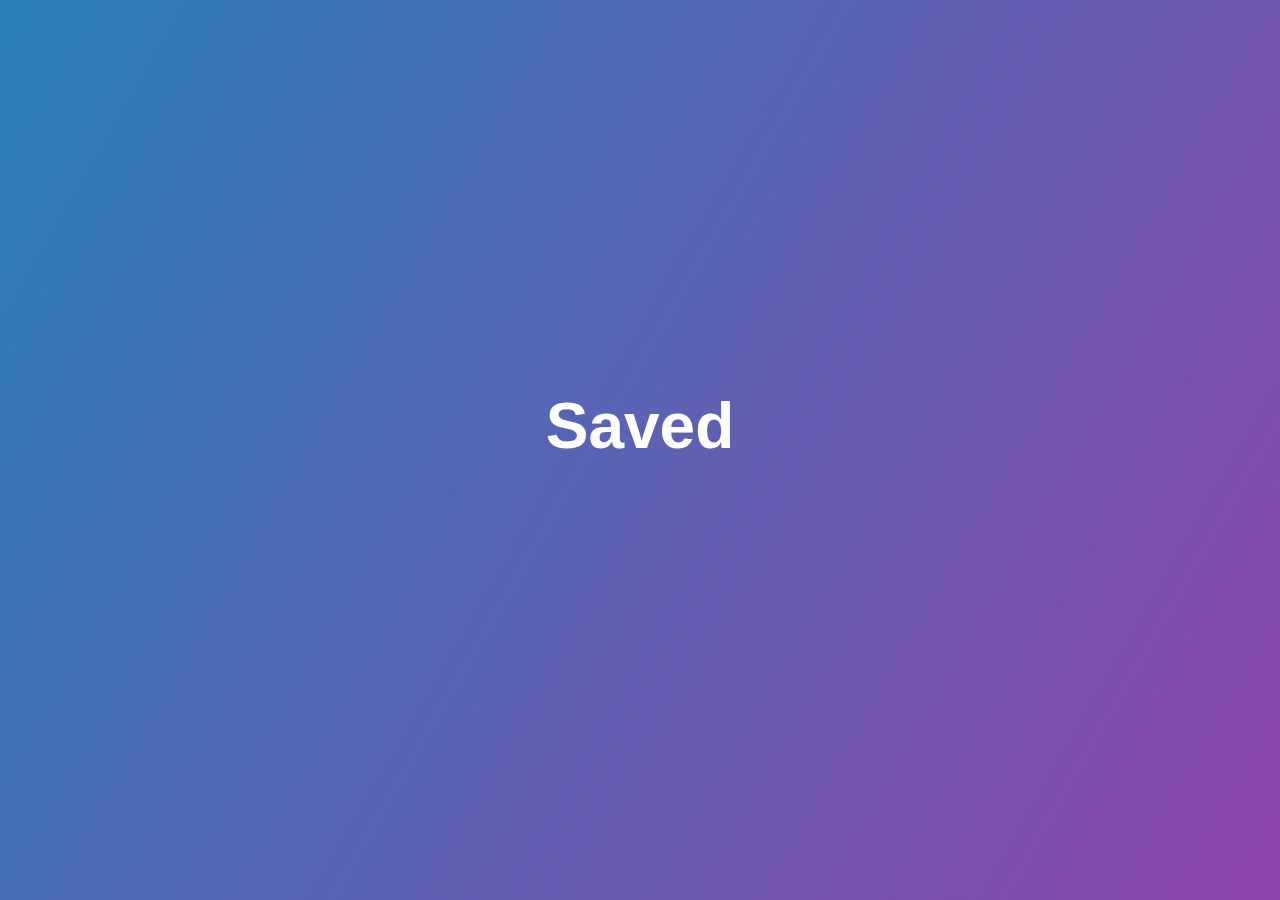
<file: saved.html>
<!DOCTYPE html>
<html lang="bn">
<head>
    <meta charset="UTF-8">
    <meta name="viewport" content="width=device-width, initial-scale=1.0">
    <title>Saved</title>
    <style>
        body {
            display: flex;
            justify-content: center;
            align-items: center;
            height: 100vh;
            margin: 0;
            background: linear-gradient(120deg, #2980b9, #8e44ad);
            color: white;
            font-family: 'Arial', sans-serif;
            overflow: hidden;
        }
        .container {
            text-align: center;
        }
        .title {
            font-size: 4rem;
            font-weight: bold;
            animation: fadeIn 2s ease-in-out, bounce 2s infinite alternate;
        }
        .subtitle {
            font-size: 1.5rem;
            margin-top: 20px;
            opacity: 0;
            animation: fadeIn 3s ease-in-out forwards;
        }
        @keyframes fadeIn {
            0% {
                opacity: 0;
                transform: translateY(-20px);
            }
            100% {
                opacity: 1;
                transform: translateY(0);
            }
        }
        @keyframes bounce {
            0% {
                transform: scale(1);
            }
            100% {
                transform: scale(1.1);
            }
        }
    </style>
</head>
<body>
    <div class="container">
        <div class="title">Saved</div>
        <div class="subtitle">এই সিস্টেমটি শীঘ্রই আমরা চালু করব । </div>
    </div>
</body>
</html>
</file>
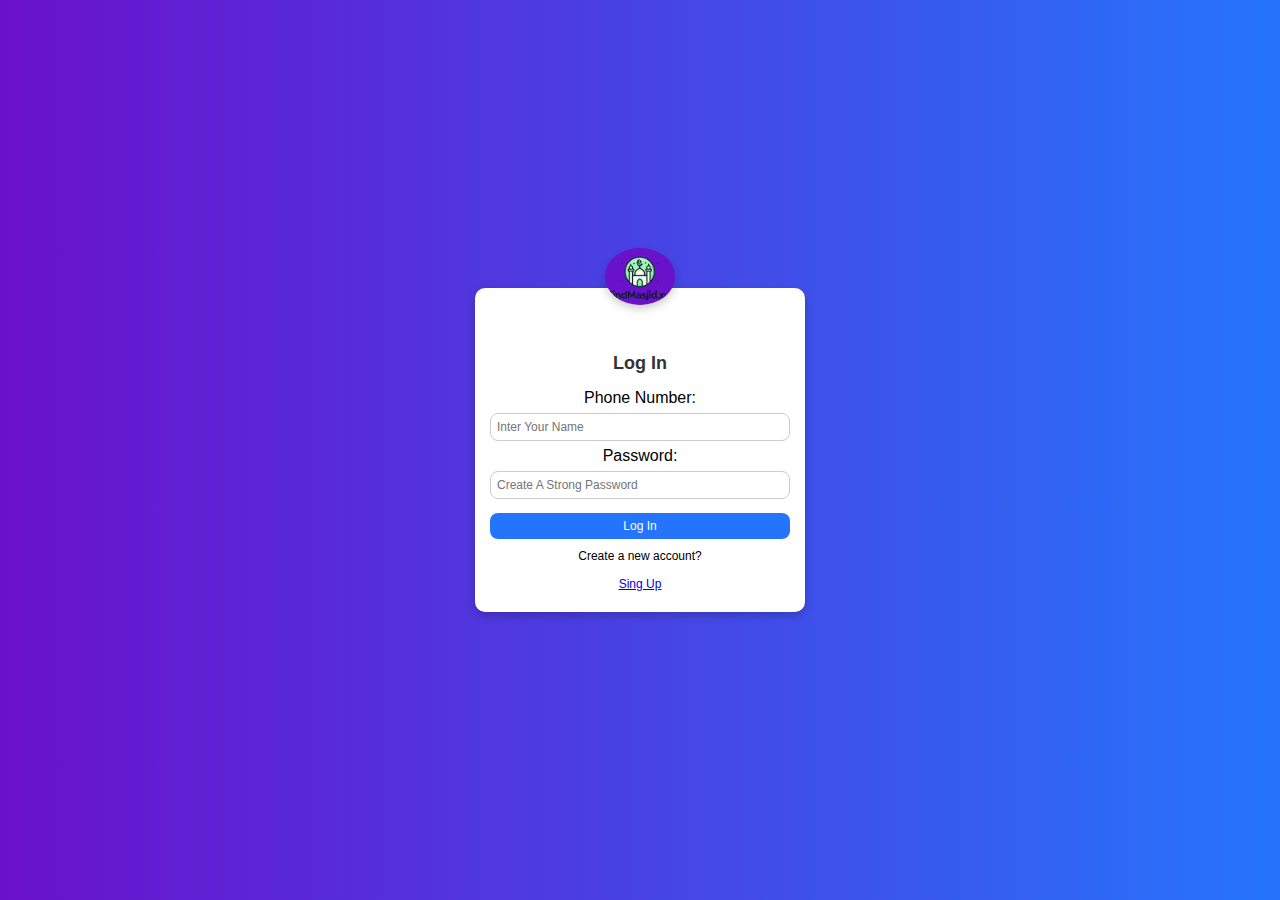
<file: singin.html>
<!DOCTYPE html>
<html lang="en">
<head>
    <meta charset="UTF-8">
    <meta name="viewport" content="width=device-width, initial-scale=1.0">
    
        <meta name="google-adsense-account" content="ca-pub-1858295160343598">
    
    
      <link rel="icon" href="zebralogo.f.png" type="image/x-icon">
    
    

    
    <title>Sign In</title>
    <style>
        body {
            font-family: 'Poppins', sans-serif;
            background: linear-gradient(to right, #6a11cb, #2575fc);
            display: flex;
            justify-content: center;
            align-items: center;
            height: 100vh;
            margin: 0;
            padding: 20px;
            box-sizing: border-box;
        }
        .container {
            background-color: #ffffff;
            padding: 15px; /* Further reduced padding */
            border-radius: 10px;
            box-shadow: 0 4px 8px rgba(0, 0, 0, 0.2);
            width: 100%; 
            max-width: 300px; /* Further reduced max-width */
            text-align: center;
            position: relative;
            margin: 10px; /* Reduced margin */
        }
        img.logo {
            width: 70px; /* Further reduced logo size */
            height: auto;
            margin-bottom: 10px; /* Reduced margin below logo */
            border-radius: 50%;
            box-shadow: 0 4px 8px rgba(0, 0, 0, 0.2);
            position: absolute;
            top: -40px; /* Adjusted position */
            left: 50%;
            transform: translateX(-50%);
            background-color: #6a11cb;
        }
        h2 {
            color: #333;
            margin-top: 50px;
            font-size: 18px; /* Reduced font size */
        }
        input[type="text"], input[type="password"] {
            width: 100%;
            padding: 6px; /* Further reduced padding for inputs */
            margin: 6px 0; /* Further reduced margin between inputs */
            border-radius: 8px;
            border: 1px solid #ccc;
            box-sizing: border-box;
            font-size: 12px; /* Adjusted font size */
        }
        button {
            width: 100%;
            padding: 6px; /* Further reduced padding for button */
            background-color: #2575fc;
            color: white;
            border: none;
            border-radius: 8px;
            cursor: pointer;
            font-size: 12px; /* Adjusted font size */
            transition: background-color 0.3s;
            margin-top: 8px; /* Reduced space above button */
        }
        button:hover {
            background-color: #1a59b7;
        }
        .create-account {
            margin-top: 10px; /* Space above the link */
            font-size: 12px; /* Adjusted font size */
        }
        .create-account button {
            background-color: transparent;
            color: #2575fc;
            border: none;
            cursor: pointer;
            text-decoration: underline;
        }
        .create-account button:hover {
            color: #1a59b7;
        }
    </style>
</head>
<body>
    <div class="container">
        <img src="logo.png" alt="Logo" class="logo">
        <h2>Log In</h2>
        <form id="signinForm">
            <label for="number">Phone Number:</label>
            <input type="text" id="number" name="number" required placeholder="Inter Your Name">
            <label for="password">Password:</label>
            <input type="password" id="password" name="password" required placeholder="Create A Strong Password">
            <button type="button" onclick="signIn()">Log In</button>
        </form>
        <div class="create-account">
            <span>Create a new account?</span>
            <button><a href="singup.html">Sing Up</a></button>
        </div>
    </div>

    <script>
        function signIn() {
            var inputNumber = document.getElementById('number').value;
            var inputPassword = document.getElementById('password').value;

            var savedNumber = localStorage.getItem('number');
            var savedPassword = localStorage.getItem('password');

            if (inputNumber === savedNumber && inputPassword === savedPassword) {
                alert('Sign in successful!');
                window.location.href = 'index.html'; // Redirect to welcome page
            } else {
                alert('Phone number or password incorrect!');
            }
        }
    </script>
</body>
</html>
</file>
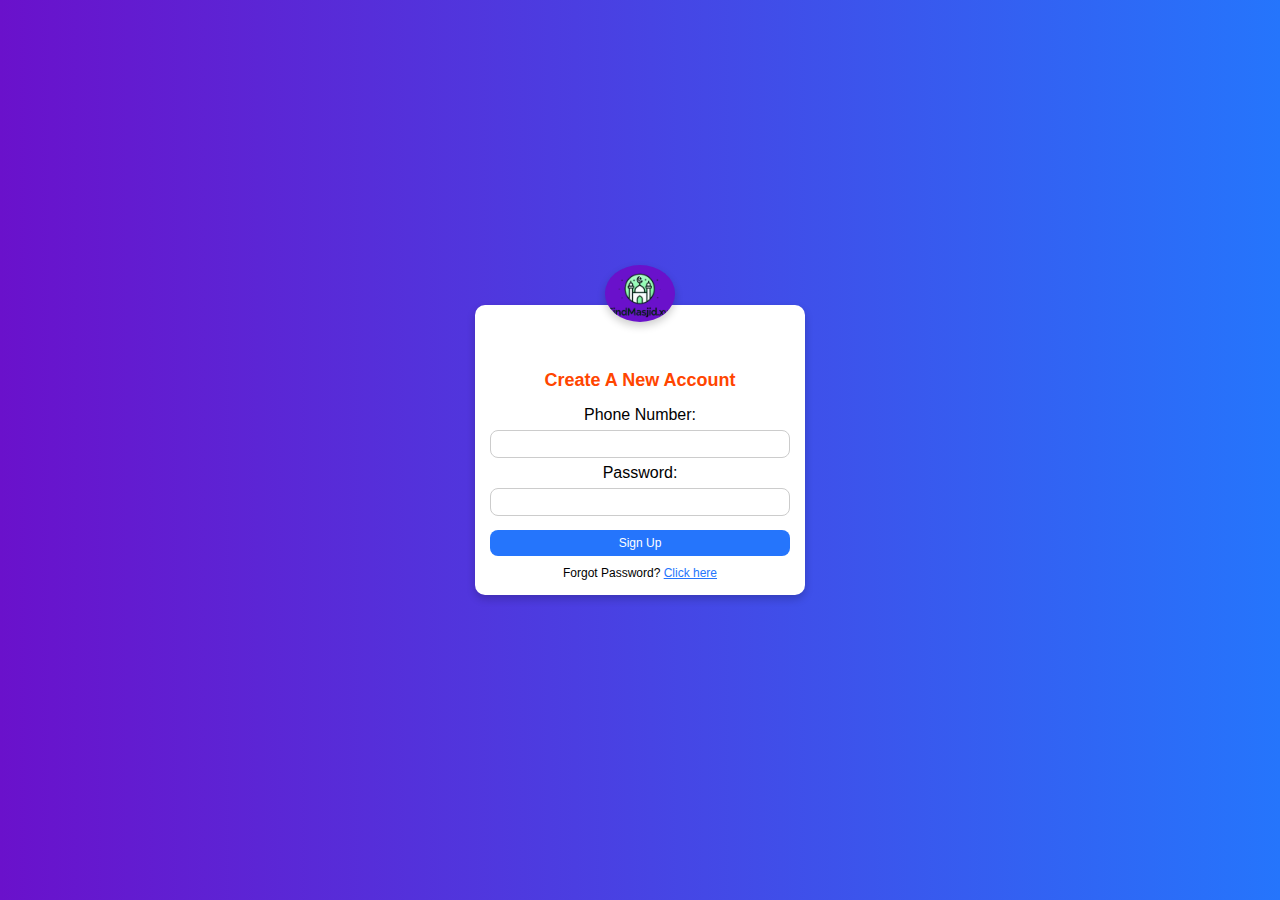
<file: singup.html>
<!DOCTYPE html>
<html lang="en">
<head>
    <meta charset="UTF-8">
    <meta name="viewport" content="width=device-width, initial-scale=1.0">
    <link rel="icon" href="zebralogo.f.png" type="image/x-icon">
    <title>Sign Up</title>
    <style>
        body {
            font-family: 'Poppins', sans-serif;
            background: linear-gradient(to right, #6a11cb, #2575fc);
            display: flex;
            justify-content: center;
            align-items: center;
            height: 100vh;
            margin: 0;
            padding: 20px;
            box-sizing: border-box;
        }
        .container {
            background-color: #ffffff;
            padding: 15px;
            border-radius: 10px;
            box-shadow: 0 4px 8px rgba(0, 0, 0, 0.2);
            width: 100%; 
            max-width: 300px;
            text-align: center;
            position: relative;
            margin: 10px;
        }
        img.logo {
            width: 70px;
            height: auto;
            margin-bottom: 10px;
            border-radius: 50%;
            box-shadow: 0 4px 8px rgba(0, 0, 0, 0.2);
            position: absolute;
            top: -40px;
            left: 50%;
            transform: translateX(-50%);
            background-color: #6a11cb;
        }
        h2 {
            color: #333;
            margin-top: 50px;
            font-size: 18px;
        }
        input[type="text"], input[type="password"] {
            width: 100%;
            padding: 6px;
            margin: 6px 0;
            border-radius: 8px;
            border: 1px solid #ccc;
            box-sizing: border-box;
            font-size: 12px;
        }
        button {
            width: 100%;
            padding: 6px;
            background-color: #2575fc;
            color: white;
            border: none;
            border-radius: 8px;
            cursor: pointer;
            font-size: 12px;
            transition: background-color 0.3s;
            margin-top: 8px;
        }
        button:hover {
            background-color: #1a59b7;
        }
        .forgot-password {
            margin-top: 10px;
            font-size: 12px;
        }
        .forgot-password a {
            color: #2575fc;
            text-decoration: underline;
        }
    </style>
</head>
<body>
    <div class="container">
        <img src="logo.png" alt="Logo" class="logo">
        <h2 style="color: orangered">Create A New Account</h2>
        <form id="signupForm">
            <label for="number">Phone Number:</label>
            <input type="text" id="number" name="number" required>
            <label for="password">Password:</label>
            <input type="password" id="password" name="password" required>
            <button type="button" onclick="signUp()">Sign Up</button>
        </form>
        <div class="forgot-password">
            <span>Forgot Password? </span><a href="reset_password.html">Click here</a>
        </div>
    </div>

    <script>
        function signUp() {
            var number = document.getElementById('number').value;
            var password = document.getElementById('password').value;

            // Check if user already signed up
            if (localStorage.getItem('number') !== null) {
                alert('You have already signed up. Please sign in.');
                window.location.href = 'singin.html'; // Redirect to sign in page
                return;
            }

            if (number && password) {
                localStorage.setItem('number', number);
                localStorage.setItem('password', password);
                alert('Sign up successful!');
                window.location.href = 'index.html';
            } else {
                alert('Please fill all fields!');
            }
        }
    </script>
</body>
</html>
</file>
<file: style.css>
body {
  font-family: "Kanit", serif;
  margin: 0;
  padding: 0;
}

.hero {
  background: #84D4EC;
  padding-top: 20px;
  padding-left: 20px;
  padding-right: 20px;
}

.main-header {
  display: flex;
  align-items: center;
  justify-content: space-between;
}

img {
  height: 50px;
}

.menu-toggle {
  font-size: 18px;
  background: #007BFF;
  color: white;
  border: none;
  padding: 10px;
  cursor: pointer;
  border-radius: 5px;
}

.menu-toggle:hover {
  background: #0056b3;
}

/* Navbar initial state */
.navbar {
  position: fixed;
  top: 50%;
  right: 0;
  transform: translateY(-50%) translateX(100%); /* Center vertically and hide initially */
  height: 400px; /* Adjust height as per your preference */
  width: 180px; /* Width for the navbar */
  background: #007BFF;
  color: white;
  box-shadow: -2px 0 5px rgba(0, 0, 0, 0.2);
  transition: transform 0.4s ease-in-out; /* Smooth animation */
  border-radius: 10px 0 0 10px; /* Rounded edge for better look */
}

.nav-header {
  display: flex;
  justify-content: flex-end;
  padding: 10px;
}

.home-icon {
  font-size: 24px;
  background: #007BFF;
  border: none;
  color: #007BFF;
  padding: 5px 10px;
  cursor: pointer;
  border-radius: 5px;
}

.home-icon:hover {
  background: #f0f0f0;
}

.navbar .ul {
  list-style: none;
  padding: 20px;
  margin: 0;
}

.navbar .ul .li {
  margin: 20px 0;
}

.navbar .ul .li a {
  text-decoration: none;
  color: white;
  font-size: 18px;
}

/* Navbar active state */
.navbar.active {
  transform: translateY(-50%) translateX(0); /* Slide in */
}
.li:hover {
  background: #0056b3;
  padding: 0px 15px;
  border-radius: 5px;
}

/* Search Bar */
/* From Uiverse.io by alexruix */ 
.group {
 display: flex;
 line-height: 28px;
 align-items: center;
 position: relative;
 max-width: 290px;
 transform: translate(-50% -50%);
 top: 50%;
 left:10%;
}

.input {
 width: 100%;
 height: 40px;
 line-height: 28px;
 padding: 0 1rem;
 padding-left: 2.5rem;
 border: 2px solid transparent;
 border-radius: 8px;
 outline: none;
 background-color: #f3f3f4;
 color: #0d0c22;
 transition: .3s ease;
}

.input::placeholder {
 color: #9e9ea7;
}

.input:focus, input:hover {
 outline: none;
 border-color: rgba(234,76,137,0.4);
 background-color: #fff;
 box-shadow: 0 0 0 4px rgb(234 76 137 / 10%);
}

.icon {
 position: absolute;
 left: 1rem;
 fill: #9e9ea7;
 width: 1rem;
 height: 1rem;
}
.Search_Bar{
  text-align: center;
}

/*Detail style*/
#mosqueList {
  list-style: none;
  padding: 0;
}

.rahi{
  font-family: "Exo 2", sans-serif;
  margin: 10px 0;
  padding: 10px;
  border: 1px solid #ddd;
  border-radius: 4px;
  background: white;
  cursor: pointer;
  color: black;
  width: 90%;
  margin: 0px auto;
  margin-bottom: 5px;
}

.rahi:hover {
  background-image: linear-gradient(to right, #FF5733, #FFC300);
-webkit-background-clip: text;
-webkit-text-fill-color: transparent;
background-clip: text;
}

#details {
  text-align: center;
  margin-top: 20px;
}
#backButton{
  margin-top: 20px;
  padding: 10px 20px;
  background-color: #4CAF50;
  color: white;
  border: none;
  border-radius: 4px;
  cursor: pointer;
  margin-bottom: 10px;
}

button:hover {
  background-color: #45a049;
}

#noResult {
  font-size: 18px;
  margin-top: 20px;
}
html{
  scroll-behavior: smooth;
}
.data{
  border: 1px solid #000;
  width: 90%;
  margin-left: 5%;
  border-radius: 5px;
  box-shadow: -2px 0 5px rgba(0, 0, 0, 0.2);
}
#mosqueName{
  background-image: linear-gradient(to right, #FF5733, #FFC300);
  -webkit-background-clip: text;
  -webkit-text-fill-color: transparent;
  background-clip: text;
}
strong{
  color: #4958FE;
}

h4{
  text-align: center;
  margin-bottom: -7px
}
.hr1{
  width: 180px;
  text-align: center;
  animation: ani 7s infinite;
  margin-bottom: 25px;
}
@keyframes ani{
  0%{
    width: 0px;
  }
  50%{
    width: 180px;
  }
  100%{
    width: 0px;
  }
}


.all_service{
  display: flex;
  flex-wrap: wrap;
  flex-direction: row;
  gap: 10px;
  justify-content: space-evenly;
  font-family: "Exo 2", sans-serif;

  
}
.alls{
  width: 100px;
  height: 100px;
  border: 1px solid #93949E;
  border-radius: 10px;
  box-shadow: rgba(50, 50, 93, 0.25) 0px 50px 100px -20px, rgba(0, 0, 0, 0.3) 0px 30px 60px -30px;
  text-align: center;
}

.hr2{
  width: 300px;
  text-align: center;
  animation: ani1 7s infinite;
  margin-bottom: 25px;
  margin-top: 20px;
}
@keyframes ani1{
  0%{
    width: 0px;
  }
  50%{
    width: 90%;
  }
  100%{
    width: 0px;
  }
}

/* From Uiverse.io by nikk7007 */ 
.buttonn {
 padding: 0.8em 1.8em;
 border: 2px solid #17C3B2;
 position: relative;
 overflow: hidden;
 background-color: transparent;
 text-align: center;
 text-transform: uppercase;
 font-size: 16px;
 transition: .3s;
 z-index: 1;
 font-family: inherit;
 color: #17C3B2;
 margin: 10px 0px 20px 85px;
}

.buttonn::before {
 content: '';
 width: 0;
 height: 300%;
 position: absolute;
 top: 50%;
 left: 50%;
 transform: translate(-50%, -50%) rotate(45deg);
 background: #17C3B2;
 transition: .5s ease;
 display: block;
 z-index: -1;
}

.button:hover::before {
 width: 105%;
}

.button:hover {
 color: #111;
}

/*Revive sistem*/

/* From Uiverse.io by Li-Deheng */ 
.like-dislike-container {
  --dark-grey: #353535;
  --middle-grey: #767676;
  --lightest-grey: linear-gradient(#fafafa,#ebebeb);
  --shadow: 0 5px 15px 0 #00000026;
  --shadow-active: 0 5px 5px 0 #00000026;
  --border-radius-main: 10px;
  --border-radius-icon: 50px;
  position: relative;
  display: flex;
  text-align: center;
  flex-direction: column;
  align-items: center;
  cursor: default;
  color: var(--dark-grey);
  opacity: .9;
  margin: auto;
  padding: 1.5rem;
  font-weight: 600;
  background: var(--lightest-grey);
  max-width: max-content;
  border-radius: var(--border-radius-main);
  box-shadow: var(--shadow);
  transition: .2s ease all;
}

.like-dislike-container:hover {
  box-shadow: var(--shadow-active);
}

.like-dislike-container .tool-box {
  position: absolute;
  display: flex;
  align-items: center;
  justify-content: center;
  width: 2.5rem;
  height: 2.5rem;
  top: 0;
  right: 0;
  border-radius: var(--border-radius-main);
}

.like-dislike-container .btn-close {
  display: flex;
  align-items: center;
  justify-content: center;
  text-align: center;
  width: .8rem;
  height: .8rem;
  color: transparent;
  font-size: 0;
  cursor: pointer;
  background-color: #ff000080;
  border: none;
  border-radius: var(--border-radius-main);
  transition: .2s ease all;
}

.like-dislike-container .btn-close:hover {
  width: 1rem;
  height: 1rem;
  font-size: 1rem;
  color: #ffffff;
  background-color: #ff0000cc;
  box-shadow: var(--shadow-active);
}

.like-dislike-container .btn-close:active {
  width: .9rem;
  height: .9rem;
  font-size: .9rem;
  color: #ffffffde;
  --shadow-btn-close: 0 3px 3px 0 #00000026;
  box-shadow: var(--shadow-btn-close);
}

.like-dislike-container .text-content {
  margin-bottom: 1rem;
  font-size: 18px;
  line-height: 1.6;
  cursor: default;
}

.like-dislike-container .icons-box {
  display: flex;
}

.like-dislike-container .icons {
  position: relative;
  display: flex;
  justify-content: center;
  align-items: center;
  opacity: .6;
  margin: 0 0.5rem;
  cursor: pointer;
  user-select: none;
  border: 1px solid var(--middle-grey);
  border-radius: var(--border-radius-icon);
  transition: .2s ease all;
}

.like-dislike-container .icons:hover {
  opacity: .9;
  box-shadow: var(--shadow);
}

.like-dislike-container .icons:active {
  opacity: .9;
  box-shadow: var(--shadow-active);
}

.like-dislike-container .icons .btn-label {
  display: flex;
  justify-content: center;
  align-items: center;
  padding: 0 0.5rem;
  cursor: pointer;
  position: relative;
}

.like-dislike-container .like-text-content {
  border-right: 0.1rem solid var(--dark-grey);
  padding: 0 0.6rem 0 0.5rem;
  pointer-events: none;
}

.like-dislike-container .dislike-text-content {
  border-left: 0.1rem solid var(--dark-grey);
  padding: 0 0.5rem 0 0.6rem;
  pointer-events: none;
}

.like-dislike-container .icons .svgs {
  width: 1.3rem;
  fill: #000000;
  box-sizing: content-box;
  padding: 10px 10px;
  transition: .2s ease all;
}

/* Hide the default checkbox */
.like-dislike-container .icons .input-box {
  position: absolute;
  opacity: 0;
  cursor: pointer;
  height: 0;
  width: 0;
}

.like-dislike-container .icons #icon-like-regular {
  display: block;
}

.like-dislike-container .icons #icon-like-solid {
  display: none;
}

.like-dislike-container .icons:hover :is(#icon-like-solid, #icon-like-regular) {
  animation: rotate-icon-like 0.7s ease-in-out both;
}

.like-dislike-container .icons #like-checkbox:checked ~ #icon-like-regular {
  display: none;
  animation: checked-icon-like 0.5s;
}

.like-dislike-container .icons #like-checkbox:checked ~ #icon-like-solid {
  display: block;
  animation: checked-icon-like 0.5s;
}

.like-dislike-container .icons #icon-dislike-regular {
  display: block;
  transform: rotate(180deg);
}

.like-dislike-container .icons #icon-dislike-solid {
  display: none;
  transform: rotate(180deg);
}

.like-dislike-container .icons:hover :is(#icon-dislike-solid, #icon-dislike-regular) {
  animation: rotate-icon-dislike 0.7s ease-in-out both;
}

.like-dislike-container .icons #dislike-checkbox:checked ~ #icon-dislike-regular {
  display: none;
  animation: checked-icon-dislike 0.5s;
}

.like-dislike-container .icons #dislike-checkbox:checked ~ #icon-dislike-solid {
  display: block;
  animation: checked-icon-dislike 0.5s;
}

.like-dislike-container .icons .fireworks {
  transform: scale(0.4);
}

.like-dislike-container .icons #like-checkbox:checked ~ .fireworks > .checked-like-fx {
  position: absolute;
  width: 10px;
  height: 10px;
  right: 40px;
  border-radius: 50%;
  box-shadow: 0 0 #fff, 0 0 #fff, 0 0 #fff, 0 0 #fff, 0 0 #fff, 0 0 #fff, 0 0 #fff, 0 0 #fff, 0 0 #fff, 0 0 #fff, 0 0 #fff, 0 0 #fff, 0 0 #fff, 0 0 #fff, 0 0 #fff, 0 0 #fff, 0 0 #fff, 0 0 #fff, 0 0 #fff, 0 0 #fff, 0 0 #fff, 0 0 #fff, 0 0 #fff, 0 0 #fff, 0 0 #fff, 0 0 #fff, 0 0 #fff, 0 0 #fff, 0 0 #fff, 0 0 #fff, 0 0 #fff, 0 0 #fff, 0 0 #fff, 0 0 #fff, 0 0 #fff, 0 0 #fff, 0 0 #fff, 0 0 #fff, 0 0 #fff, 0 0 #fff, 0 0 #fff, 0 0 #fff, 0 0 #fff, 0 0 #fff, 0 0 #fff, 0 0 #fff, 0 0 #fff, 0 0 #fff, 0 0 #fff, 0 0 #fff, 0 0 #fff, 0 0 #fff, 0 0 #fff, 0 0 #fff, 0 0 #fff, 0 0 #fff, 0 0 #fff, 0 0 #fff, 0 0 #fff, 0 0 #fff, 0 0 #fff;
  animation: 1s fireworks-bang ease-out forwards, 1s fireworks-gravity ease-in forwards, 5s fireworks-position linear forwards;
  animation-duration: 1.25s, 1.25s, 6.25s;
}

.like-dislike-container .icons #dislike-checkbox:checked ~ .fireworks > .checked-dislike-fx {
  position: absolute;
  width: 10px;
  height: 10px;
  left: 40px;
  border-radius: 50%;
  box-shadow: 0 0 #fff, 0 0 #fff, 0 0 #fff, 0 0 #fff, 0 0 #fff, 0 0 #fff, 0 0 #fff, 0 0 #fff, 0 0 #fff, 0 0 #fff, 0 0 #fff, 0 0 #fff, 0 0 #fff, 0 0 #fff, 0 0 #fff, 0 0 #fff, 0 0 #fff, 0 0 #fff, 0 0 #fff, 0 0 #fff, 0 0 #fff, 0 0 #fff, 0 0 #fff, 0 0 #fff, 0 0 #fff, 0 0 #fff, 0 0 #fff, 0 0 #fff, 0 0 #fff, 0 0 #fff, 0 0 #fff, 0 0 #fff, 0 0 #fff, 0 0 #fff, 0 0 #fff, 0 0 #fff, 0 0 #fff, 0 0 #fff, 0 0 #fff, 0 0 #fff, 0 0 #fff, 0 0 #fff, 0 0 #fff, 0 0 #fff, 0 0 #fff, 0 0 #fff, 0 0 #fff, 0 0 #fff, 0 0 #fff, 0 0 #fff, 0 0 #fff, 0 0 #fff, 0 0 #fff, 0 0 #fff, 0 0 #fff, 0 0 #fff, 0 0 #fff, 0 0 #fff, 0 0 #fff, 0 0 #fff, 0 0 #fff;
  animation: 1s fireworks-bang ease-out forwards, 1s fireworks-gravity ease-in forwards, 5s fireworks-position linear forwards;
  animation-duration: 1.25s, 1.25s, 6.25s;
}

/* Shake Animation */
@keyframes rotate-icon-like {
  0% {
    transform: rotate(0deg) translate3d(0, 0, 0);
  }

  25% {
    transform: rotate(3deg) translate3d(0, 0, 0);
  }

  50% {
    transform: rotate(-3deg) translate3d(0, 0, 0);
  }

  75% {
    transform: rotate(1deg) translate3d(0, 0, 0);
  }

  100% {
    transform: rotate(0deg) translate3d(0, 0, 0);
  }
}

@keyframes rotate-icon-dislike {
  0% {
    transform: rotate(180deg) translate3d(0, 0, 0);
  }

  25% {
    transform: rotate(183deg) translate3d(0, 0, 0);
  }

  50% {
    transform: rotate(177deg) translate3d(0, 0, 0);
  }

  75% {
    transform: rotate(181deg) translate3d(0, 0, 0);
  }

  100% {
    transform: rotate(180deg) translate3d(0, 0, 0);
  }
}

/* Checked Animation */
@keyframes checked-icon-like {
  0% {
    transform: scale(0);
    opacity: 0;
  }

  50% {
    transform: scale(1.2) rotate(-10deg);
  }
}

@keyframes checked-icon-dislike {
  0% {
    transform: scale(0) rotate(180deg);
    opacity: 0;
  }

  50% {
    transform: scale(1.2) rotate(170deg);
  }
}

/* Fireworks Animation */
@keyframes fireworks-position {
  0%, 19.9% {
    margin-top: 10%;
    margin-left: 40%;
  }

  20%, 39.9% {
    margin-top: 40%;
    margin-left: 30%;
  }

  40%, 59.9% {
    margin-top: 20%;
    margin-left: 70%;
  }

  60%, 79.9% {
    margin-top: 30%;
    margin-left: 20%;
  }

  80%, 99.9% {
    margin-top: 30%;
    margin-left: 80%;
  }
}

@keyframes fireworks-gravity {
  to {
    transform: translateY(200px);
    opacity: 0;
  }
}

@keyframes fireworks-bang {
  to {
    box-shadow: 114px -107.3333333333px #8800ff, 212px -166.3333333333px #a600ff, 197px -6.3333333333px #ff006a, 179px -329.3333333333px #3300ff, -167px -262.3333333333px #ff0062, 233px 65.6666666667px #ff008c, 81px 42.6666666667px #0051ff, -13px 54.6666666667px #00ff2b, -60px -183.3333333333px #0900ff, 127px -259.3333333333px #ff00e6, 117px -122.3333333333px #00b7ff, 95px 20.6666666667px #ff8000, 115px 1.6666666667px #0004ff, -160px -328.3333333333px #00ff40, 69px -242.3333333333px #000dff, -208px -230.3333333333px #ff0400, 30px -15.3333333333px #e6ff00, 235px -15.3333333333px #fb00ff, 80px -232.3333333333px #d5ff00, 175px -173.3333333333px #00ff3c, -187px -176.3333333333px #aaff00, 4px 26.6666666667px #ff6f00, 227px -106.3333333333px #ff0099, 119px 17.6666666667px #00ffd5, -102px 4.6666666667px #ff0088, -16px -4.3333333333px #00fff7, -201px -310.3333333333px #00ffdd, 64px -181.3333333333px #f700ff, -234px -15.3333333333px #00fffb, -184px -263.3333333333px #aa00ff, 96px -303.3333333333px #0037ff, -139px 10.6666666667px #0026ff, 25px -205.3333333333px #00ff2b, -129px -322.3333333333px #40ff00, -235px -187.3333333333px #26ff00, -136px -237.3333333333px #0091ff, -82px -321.3333333333px #6a00ff, 7px -267.3333333333px #ff00c8, -155px 30.6666666667px #0059ff, -85px -73.3333333333px #6a00ff, 60px -199.3333333333px #55ff00, -9px -289.3333333333px #00ffaa, -208px -167.3333333333px #00ff80, -13px -299.3333333333px #ff0004, 179px -164.3333333333px #ff0044, -112px 12.6666666667px #0051ff, -209px -125.3333333333px #ff00bb, 14px -101.3333333333px #00ff95, -184px -292.3333333333px #ff0099, -26px -168.3333333333px #09ff00, 129px -67.3333333333px #0084ff, -17px -23.3333333333px #0059ff, 129px 34.6666666667px #7300ff, 35px -24.3333333333px #ffd900, -12px -297.3333333333px #ff8400, 129px -156.3333333333px #0dff00, 157px -29.3333333333px #1a00ff, -221px 6.6666666667px #ff0062, 0px -311.3333333333px #ff006a, 155px 50.6666666667px #00ffaa, -71px -318.3333333333px #0073ff;
  }
}


/*review end*/

.all_service a{
  color: black;
  text-decoration: none;
}

/*Footer*/

/* Footer Style */
.footer {
  background-color: #2c3e50;
  color: #ecf0f1;
  padding: 20px 0;
  font-size: 14px;
}

.footer-container {
  display: flex;
  flex-wrap: wrap;
  justify-content: space-between;
  max-width: 1200px;
  margin: 0 auto;
  padding: 0 20px;
  font-family: "Exo 2", sans-serif;
}

.footer-section {
  flex: 1;
  min-width: 250px;
  margin-bottom: 20px;
}

.footer-section h3,
.footer-section h4 {
  color: #f1c40f;
  margin-bottom: 10px;
}

.footer-section p,
.footer-section ul {
  margin: 0;
  line-height: 1.6;
}

.footer-section ul {
  list-style: none;
  padding: 0;
}

.footer-section ul li {
  margin-bottom: 5px;
}

.footer-section ul li a {
  text-decoration: none;
  color: #ecf0f1;
  transition: color 0.3s;
}

.footer-section ul li a:hover {
  color: #f1c40f;
}

.footer-bottom {
  text-align: center;
  padding: 10px 0;
  border-top: 1px solid #34495e;
  margin-top: 20px;
  font-size: 13px;
}


.fa-newspaper{
 margin-top: -20px;
}

#masjid_count{
  font-size: 30px;
}

#myImage{
  width: 300px;
  height: auto;
  border-radius: 7px;
  box-shadow: rgba(50, 50, 93, 0.25) 0px 50px 100px -20px, rgba(0, 0, 0, 0.3) 0px 30px 60px -30px;

}
</file>
<file: loader.css>
/*loader*/

/* From Uiverse.io by terenceodonoghue */
.container {
  position: absolute;
  top: 50%;
  left: 50%;
  display: flex;
  gap: 0.625em;
  transform: translate(-50%, -50%);
}

.container span {
  border-radius: 50%;
  height: 1.5em;
  width: 1.5em;
}

.container span::before {
  content: "";
  display: block;
  border-radius: inherit;
  height: inherit;
  width: inherit;
  background-color: inherit;
  animation: ripple 1.8s ease-out infinite;
  animation-delay: inherit;
  z-index: -1;
}

.container span:nth-of-type(1) {
  background-color: #84cdfa;
}

.container span:nth-of-type(2) {
  background-color: #5ad1cd;
  animation-delay: 0.2s;
}

.container span:nth-of-type(3) {
  background-color: #9b59b6;
  animation-delay: 0.4s;
}

@keyframes ripple {
  from {
    opacity: 1;
    transform: scale(0);
  }

  to {
    opacity: 0;
    transform: scale(3);
  }
}

.rahimul {
  background: #FFFFFF;
  z-index: 100;
  width: 100%;
  height: 100%;
  position: fixed;
}
</file>
<file: donation.css>
.guidelines {
  background-color: #f4f4f9;
  padding: 20px;
  border-radius: 8px;
  box-shadow: 0 4px 8px rgba(0, 0, 0, 0.1);
  max-width: 800px;
  margin: 0 auto;
}

.guidelines h2 {
  color: #2c3e50;
  font-size: 24px;
  font-weight: bold;
  text-align: center;
  margin-bottom: 15px;
}

.guidelines ul {
  list-style-type: none;
  padding: 0;
}

.guidelines li {
  font-size: 16px;
  color: #34495e;
  margin-bottom: 10px;
  line-height: 1.6;
}

.guidelines li::before {
  content: "\2022";
  color: #3498db;
  font-size: 20px;
  margin-right: 10px;
  vertical-align: middle;
}

.guidelines li:last-child {
  margin-bottom: 0;
}

@media (max-width: 600px) {
  .guidelines {
    padding: 15px;
  }

  .guidelines h2 {
    font-size: 20px;
  }

  .guidelines li {
    font-size: 14px;
  }
}


/* Global Form Styles */
form {
    background-color: #fff;
    padding: 15px;
    border-radius: 8px;
    box-shadow: 0 2px 6px rgba(0, 0, 0, 0.1);
    max-width: 400px;
    margin: 0 auto;
}

form h2 {
    text-align: center;
    color: #1a73e8;
    margin-bottom: 15px;
    font-size: 18px;
}

form label {
    font-size: 14px;
    color: #333;
    margin-bottom: 4px;
    display: block;
}

form input, form select, form textarea {
    width: 98%;
    padding: 8px;
    margin: 6px 0;
    border: 1px solid #ccc;
    border-radius: 4px;
    font-size: 12px;
}

form textarea {
    height: 80px;
    resize: none;
}

button {
    background-color: #1a73e8;
    color: #fff;
    padding: 10px;
    border: none;
    border-radius: 6px;
    font-size: 14px;
    cursor: pointer;
    display: block;
    width: 100%;
    margin-top: 8px;
    position: relative;
    overflow: hidden;
    transition: background-color 0.3s ease;
}

button:hover {
    background-color: #165bb8;
}

button:before {
    content: '';
    position: absolute;
    top: 0;
    left: -100%;
    width: 100%;
    height: 100%;
    background: rgba(255, 255, 255, 0.2);
    transform: skewX(-45deg);
    transition: left 0.3s ease;
}

button:hover:before {
    left: 100%;
}

.copy-btn {
    background-color: #f1c40f;
    color: #fff;
    margin-bottom: 8px;
    padding: 8px;
    font-size: 12px;
    transition: transform 0.3s ease, background-color 0.3s ease;
}

.copy-btn:hover {
    background-color: #d4ac0d;
    transform: scale(1.05);
}

/* From Uiverse.io by KhaledMatalkah */ 
.custom-checkbox {
  display: inline-flex;
  align-items: center;
  cursor: pointer;
  user-select: none;
  font-size: 16px;
  color: #333;
  transition: color 0.3s;
}

.custom-checkbox input[type="checkbox"] {
  display: none;
}

.custom-checkbox .checkmark {
  width: 24px;
  height: 24px;
  border: 2px solid #333;
  border-radius: 4px;
  display: flex;
  align-items: center;
  justify-content: center;
  margin-right: 10px;
  transition: background-color 0.3s, border-color 0.3s, transform 0.3s;
  transform-style: preserve-3d;
}

.custom-checkbox .checkmark::before {
  content: "\2713";
  font-size: 16px;
  color: transparent;
  transition: color 0.3s, transform 0.3s;
}

.custom-checkbox input[type="checkbox"]:checked + .checkmark {
  background-color: #333;
  border-color: #333;
  transform: scale(1.1) rotateZ(360deg) rotateY(360deg);
}

.custom-checkbox input[type="checkbox"]:checked + .checkmark::before {
  color: #fff;
}

.custom-checkbox:hover {
  color: #666;
}

.custom-checkbox:hover .checkmark {
  border-color: #666;
  background-color: #f0f0f0;
  transform: scale(1.05);
}

.custom-checkbox input[type="checkbox"]:focus + .checkmark {
  box-shadow: 0 0 3px 2px rgba(0, 0, 0, 0.2);
  outline: none;
}

.custom-checkbox .checkmark,
.custom-checkbox input[type="checkbox"]:checked + .checkmark {
  transition: background-color 1.3s, border-color 1.3s, color 1.3s, transform 0.3s;
}
</file>
<file: footer.css>
/* Footer Style */
.footer {
  background-color: #2c3e50;
  color: #ecf0f1;
  padding: 20px 0;
  font-size: 14px;
}

.footer-container {
  display: flex;
  flex-wrap: wrap;
  justify-content: space-between;
  max-width: 1200px;
  margin: 0 auto;
  padding: 0 20px;
  font-family: "Exo 2", sans-serif;
}

.footer-section {
  flex: 1;
  min-width: 250px;
  margin-bottom: 20px;
}

.footer-section h3,
.footer-section h4 {
  color: #f1c40f;
  margin-bottom: 10px;
}

.footer-section p,
.footer-section ul {
  margin: 0;
  line-height: 1.6;
}

.footer-section ul {
  list-style: none;
  padding: 0;
}

.footer-section ul li {
  margin-bottom: 5px;
}

.footer-section ul li a {
  text-decoration: none;
  color: #ecf0f1;
  transition: color 0.3s;
}

.footer-section ul li a:hover {
  color: #f1c40f;
}

.footer-bottom {
  text-align: center;
  padding: 10px 0;
  border-top: 1px solid #34495e;
  margin-top: 20px;
  font-size: 13px;
}
</file>
